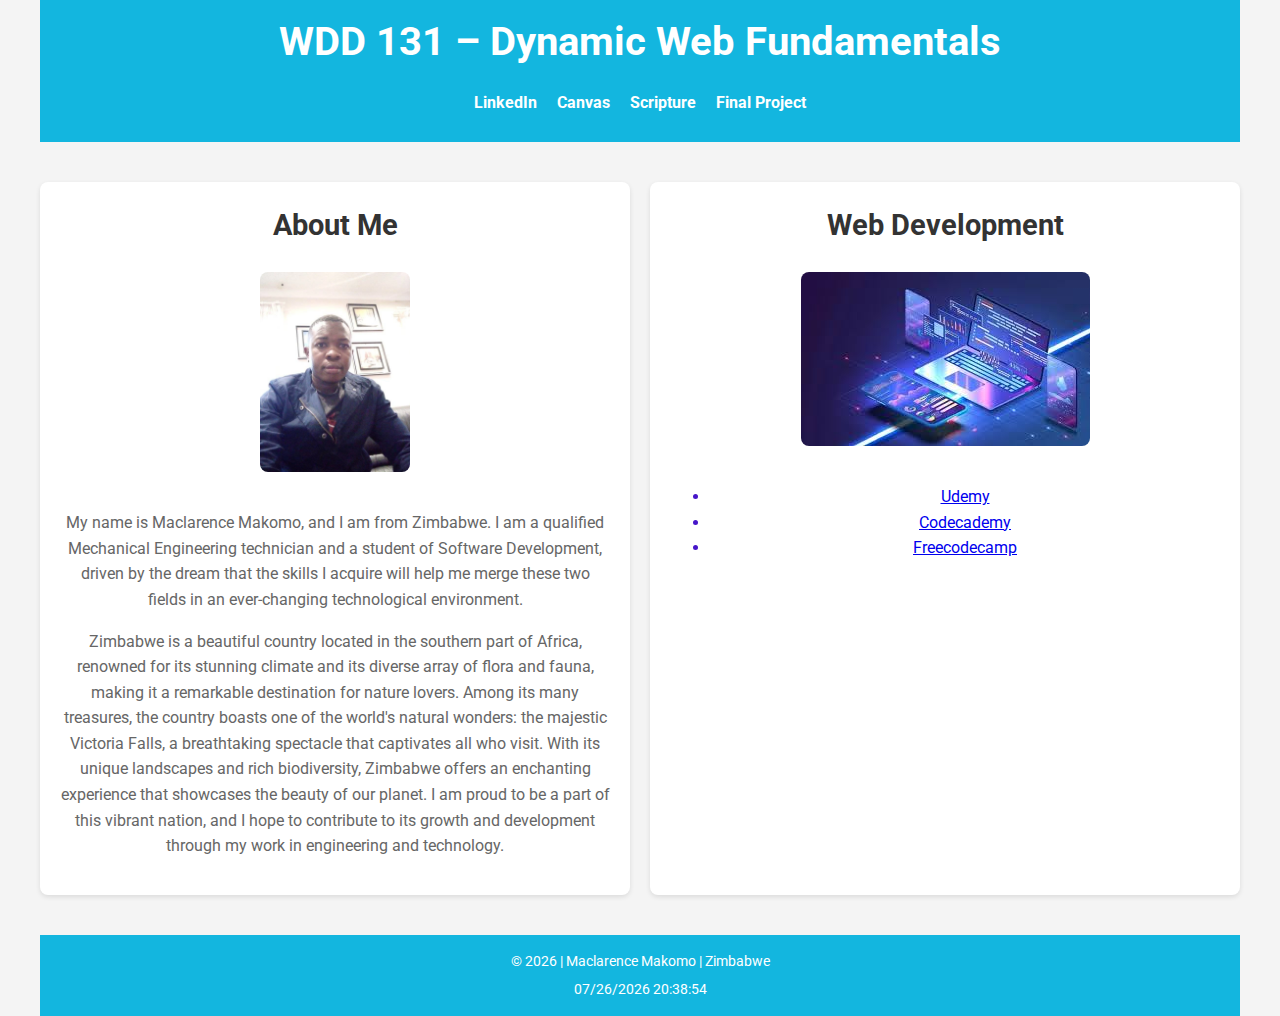
<file: index.html>
<!DOCTYPE html>
<html lang="en">
<head>
    <meta charset="UTF-8">
    <meta name="viewport" content="width=device-width, initial-scale=1.0">
    <meta name="description" content="WDD 131 – Dynamic Web Fundamentals - Maclarence Makomo. A course landing page showcasing HTML, CSS, and JavaScript skills.">
    <meta name="author" content="Maclarence Makomo">
    <title>WDD 131 – Dynamic Web Fundamentals - Maclarence Makomo</title>

    <!-- Preconnect to Google Fonts -->
    <link rel="preconnect" href="https://fonts.googleapis.com">
    <link rel="preconnect" href="https://fonts.gstatic.com" crossorigin>

    <!-- Link to Google Font -->
    <link href="https://fonts.googleapis.com/css2?family=Roboto:wght@400;500;700&display=swap" rel="stylesheet">

    <link rel="stylesheet" href="styles/base.css">
    <script src="scripts/getdates.js" defer></script>
</head>
<body>
    <header>
        <h1>WDD 131 – Dynamic Web Fundamentals</h1>
        <nav>
            <ul>
                <li><a href="https://www.linkedin.com/in/maclarence-makomo-2461331a0/">LinkedIn</a></li>
                <li><a href="https://byupw.instructure.com/">Canvas</a></li>
                <li><a href="https://www.churchofjesuschrist.org/study/scriptures/bofm/1-ne/3?lang=eng&id=p7#p7">Scripture</a></li>
                <li><a href="#">Final Project</a></li>
            </ul>
        </nav>
    </header>
    <main>
        <section class="card">
            <h2>About Me</h2>
            <img src="images/profile.webp" alt="Profile Image" class="profile-image">
            <p>My name is Maclarence Makomo, and I am from Zimbabwe. I am a qualified Mechanical Engineering technician and a student of Software Development, driven by the dream that the skills I acquire will help me merge these two fields in an ever-changing technological environment.</p>
            <p>Zimbabwe is a beautiful country located in the southern part of Africa, renowned for its stunning climate and its diverse array of flora and fauna, making it a remarkable destination for nature lovers. Among its many treasures, the country boasts one of the world's natural wonders: the majestic Victoria Falls, a breathtaking spectacle that captivates all who visit. With its unique landscapes and rich biodiversity, Zimbabwe offers an enchanting experience that showcases the beauty of our planet. I am proud to be a part of this vibrant nation, and I hope to contribute to its growth and development through my work in engineering and technology.</p>
        </section>
        <section class="card">
            <h2>Web Development</h2>
            <img src="images/web.jpg" alt="Web Development">
            <ul>
                <li><a href="https://www.udemy.com/">Udemy</a></li>
                <li><a href="https://www.codecademy.com/">Codecademy</a></li>
                <li><a href="https://www.freecodecamp.com">Freecodecamp</a></li>
            </ul>
        </section>
    </main>
    <footer>
        <p>© <span id="currentyear"></span> | Maclarence Makomo | Zimbabwe</p>
        <p id="lastModified"></p>
    </footer>
</body>
</html>
</file>
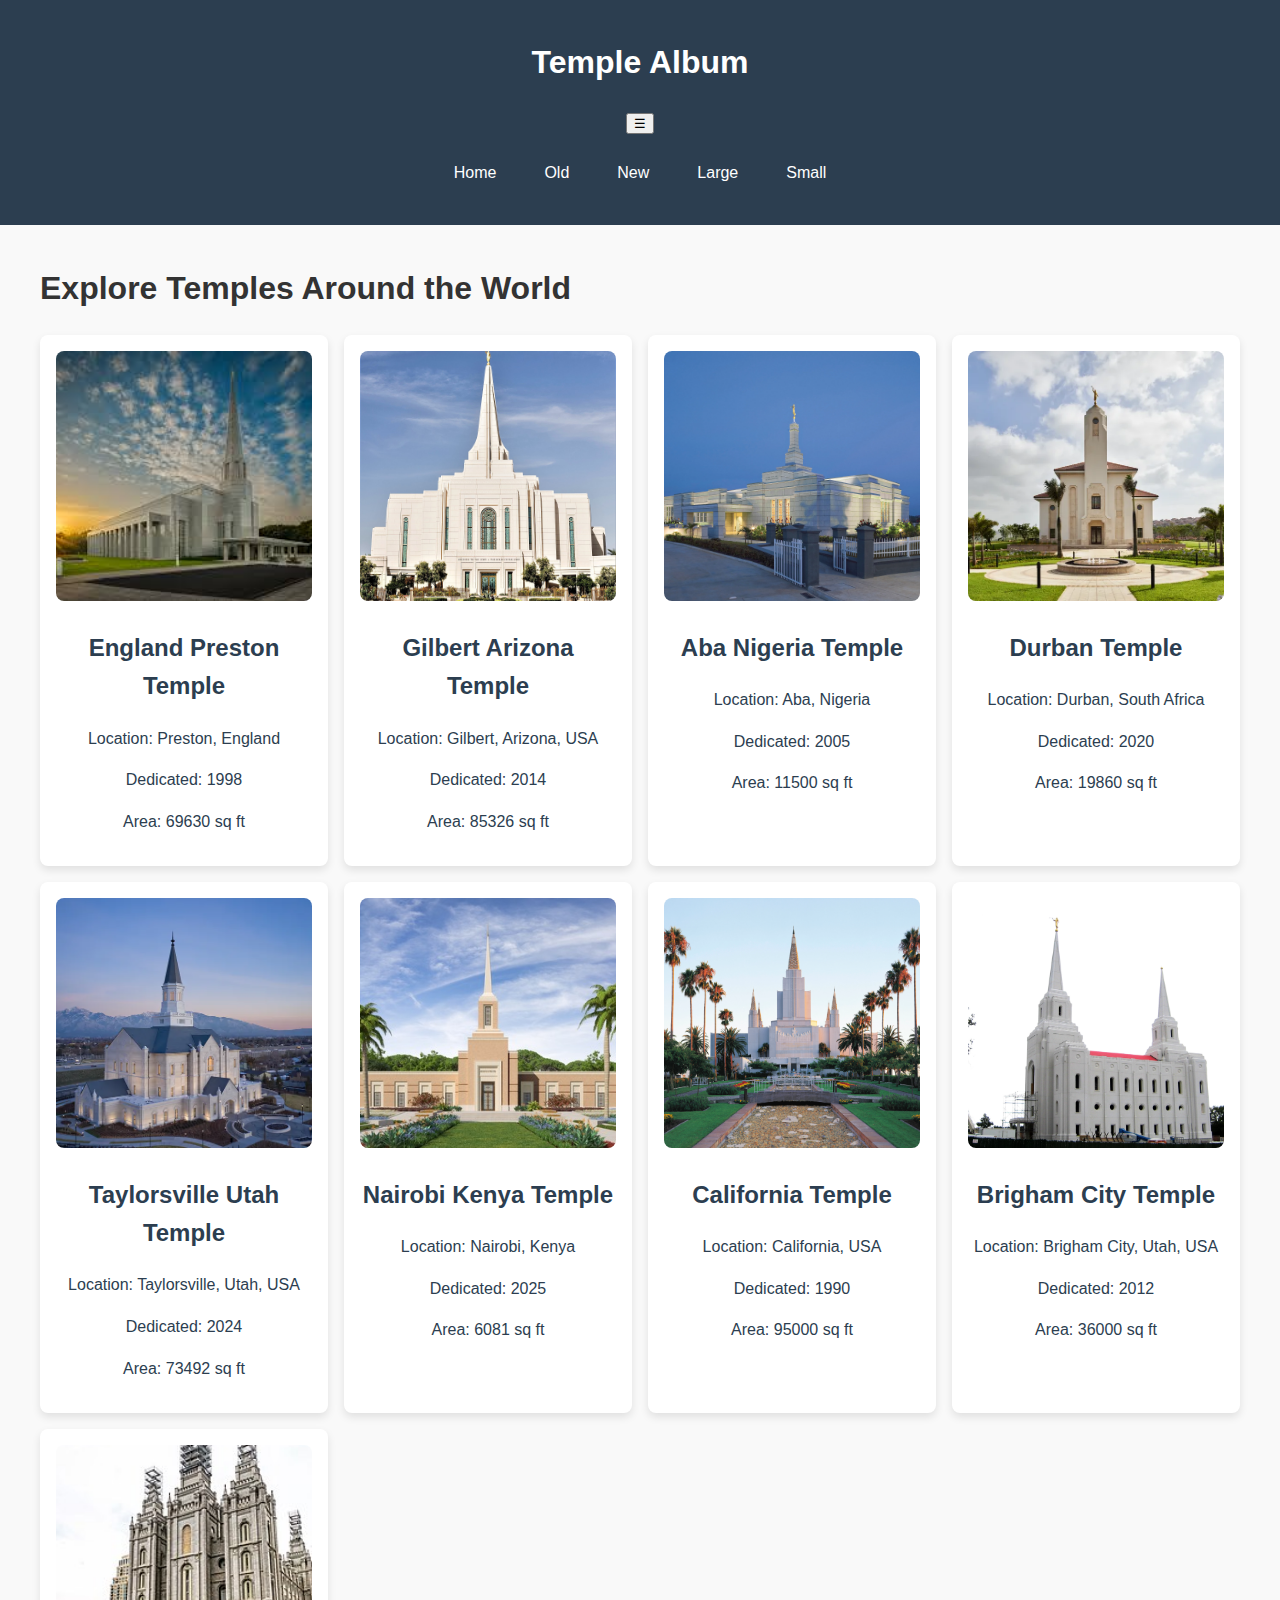
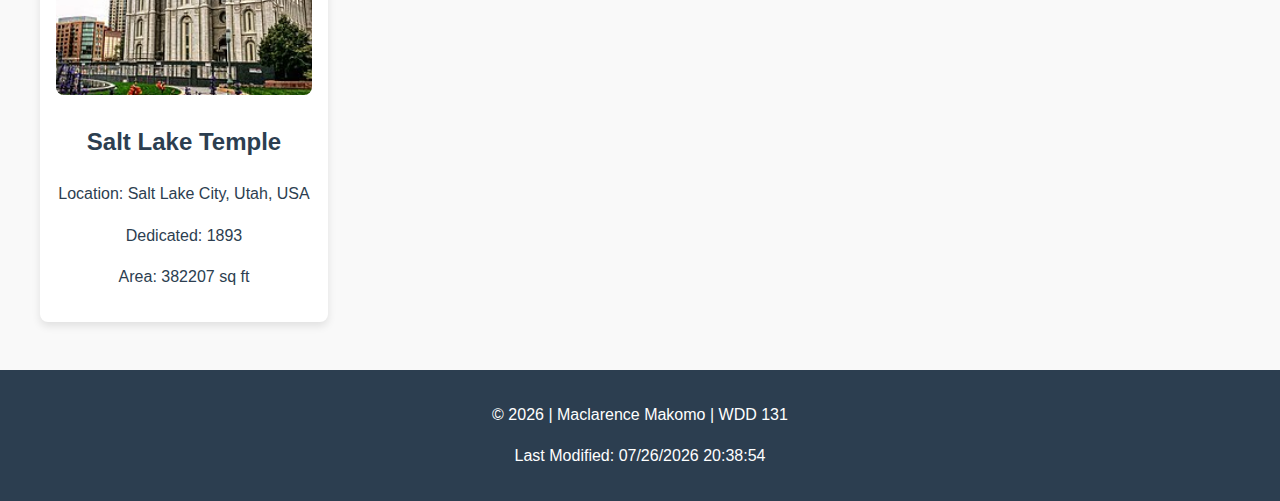
<file: filtered-temples.html>
<!DOCTYPE html>
<html lang="en">
<head>
    <meta charset="UTF-8">
    <meta name="viewport" content="width=device-width, initial-scale=1.0">
    <meta name="description" content="Explore a collection of stunning temples from around the world in this Temple Album. Discover their beauty and significance.">
    <meta name="author" content="Maclarence Makomo">
    <title>Temple Album | Temples Around the World</title>
    <link rel="stylesheet" href="styles/temples.css">
    <link rel="stylesheet" href="styles/temples-large.css">
    <script src="scripts/filtered-temples.js" defer></script>
</head>
<body>
    <header>
        <h1>Temple Album</h1>
        <nav>
            <button id="hamburger">☰</button>
            <ul>
                <li><a href="#" data-filter="all">Home</a></li>
                <li><a href="#" data-filter="old">Old</a></li>
                <li><a href="#" data-filter="new">New</a></li>
                <li><a href="#" data-filter="large">Large</a></li>
                <li><a href="#" data-filter="small">Small</a></li>
            </ul>
        </nav>
    </header>
    <main>
        <h1>Explore Temples Around the World</h1>
        <div class="temple-grid"></div>
    </main>
    <footer>
        <p>&copy; <span id="currentYear"></span> | Maclarence Makomo | WDD 131</p>
        <p>Last Modified: <span id="lastModified"></span></p>
    </footer>
</body>
</html>
</file>
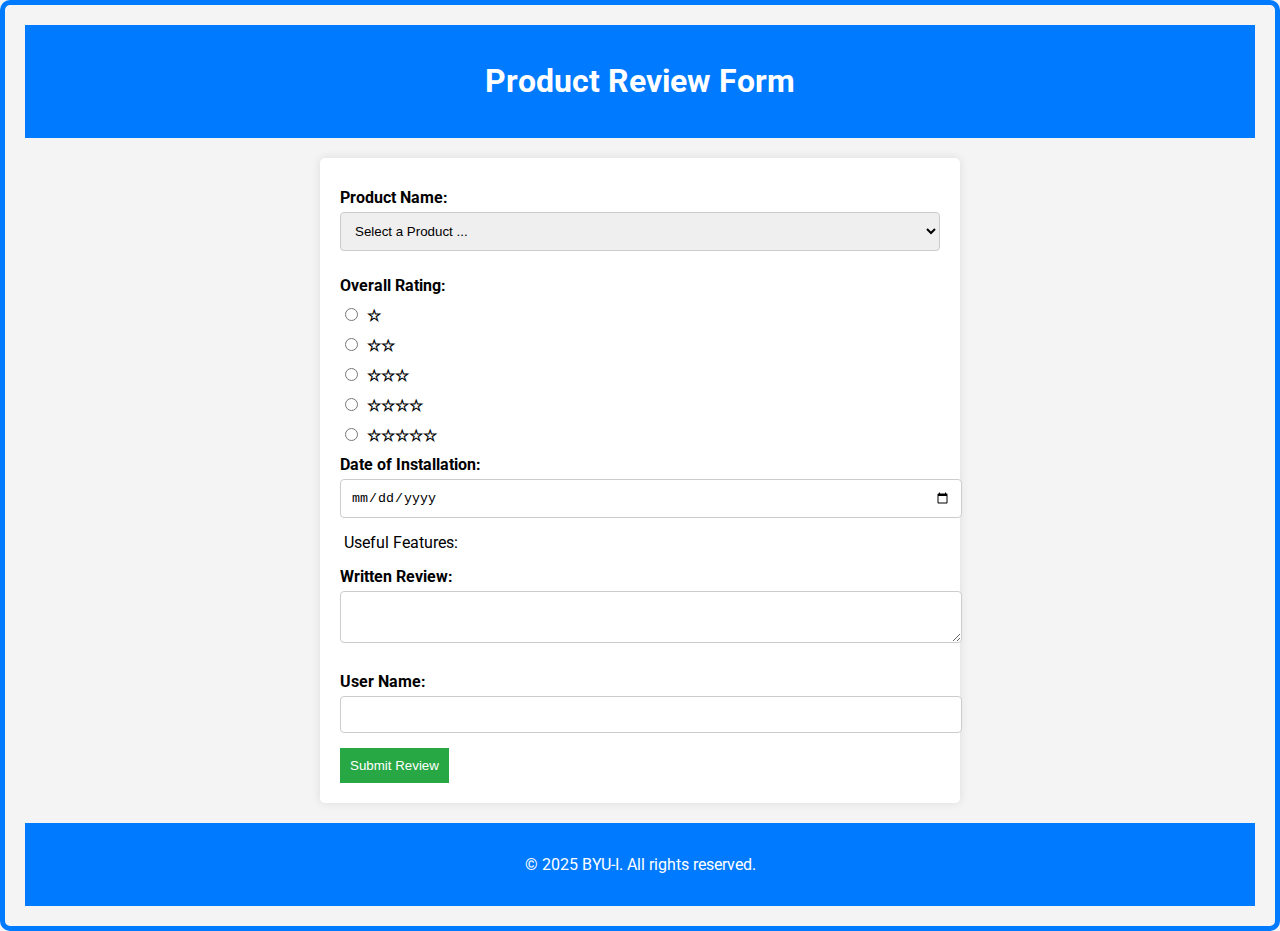
<file: form.html>
<!DOCTYPE html>
<html lang="en">
<head>
    <meta charset="UTF-8">
    <meta name="viewport" content="width=device-width, initial-scale=1.0">
    <meta name="description" content="Submit your product reviews and feedback.">
    <meta name="author" content="Maclarence Makomo">
    <title>Product Review Form</title>
    <link rel="stylesheet" href="styles/form-styles.css">
</head>
<body>
    <header>
        <h1>Product Review Form</h1>
    </header>

    <main>
        <form id="reviewForm" method="get" action="review.html">
            <!-- Product Name -->
            <div class="form-group">
                <label for="productName">Product Name:</label>
                <select id="productName" name="productName" required>
                    <option value="" disabled selected>Select a Product ...</option>
                    <option value="Tyres" data-features="Durability,Tread Life,Wet Grip,Noise Reduction">Tyres</option>
                    <option value="Engine Cleaner" data-features="Grease Removal,Engine Protection,Corrosion Prevention,Easy Application">Engine Cleaner</option>
                    <option value="Engine Oil" data-features="Viscosity,Engine Protection,Heat Resistance,Fuel Efficiency">Engine Oil</option>
                </select>
            </div>

            <!-- Overall Rating -->
            <div class="form-group">
                <label>Overall Rating:</label>
                <div id="rating" class="rating-group">
                    <label><input type="radio" name="rating" value="1" required> ☆</label>
                    <label><input type="radio" name="rating" value="2" required> ☆☆</label>
                    <label><input type="radio" name="rating" value="3" required> ☆☆☆</label>
                    <label><input type="radio" name="rating" value="4" required> ☆☆☆☆</label>
                    <label><input type="radio" name="rating" value="5" required> ☆☆☆☆☆</label>
                </div>
            </div>

            <!-- Date of Installation -->
            <div class="form-group">
                <label for="installationDate">Date of Installation:</label>
                <input type="date" id="installationDate" name="installationDate" required>
            </div>

            <!-- Useful Features -->
            <fieldset class="form-group">
                <legend>Useful Features:</legend>
                <div id="featuresContainer">
                    <!-- Features will be dynamically populated here -->
                </div>
            </fieldset>

            <!-- Written Review -->
            <div class="form-group">
                <label for="writtenReview">Written Review:</label>
                <textarea id="writtenReview" name="writtenReview" required></textarea>
            </div>

            <!-- User Name -->
            <div class="form-group">
                <label for="userName">User Name:</label>
                <input type="text" id="userName" name="userName" required>
            </div>

            <!-- Submit Button -->
            <div class="form-group">
                <input type="submit" value="Submit Review">
            </div>
        </form>
    </main>

    <footer>
        <p>&copy; 2025 BYU-I. All rights reserved.</p>
    </footer>

    <script src="scripts/form-script.js"></script>
</body>
</html>
</file>
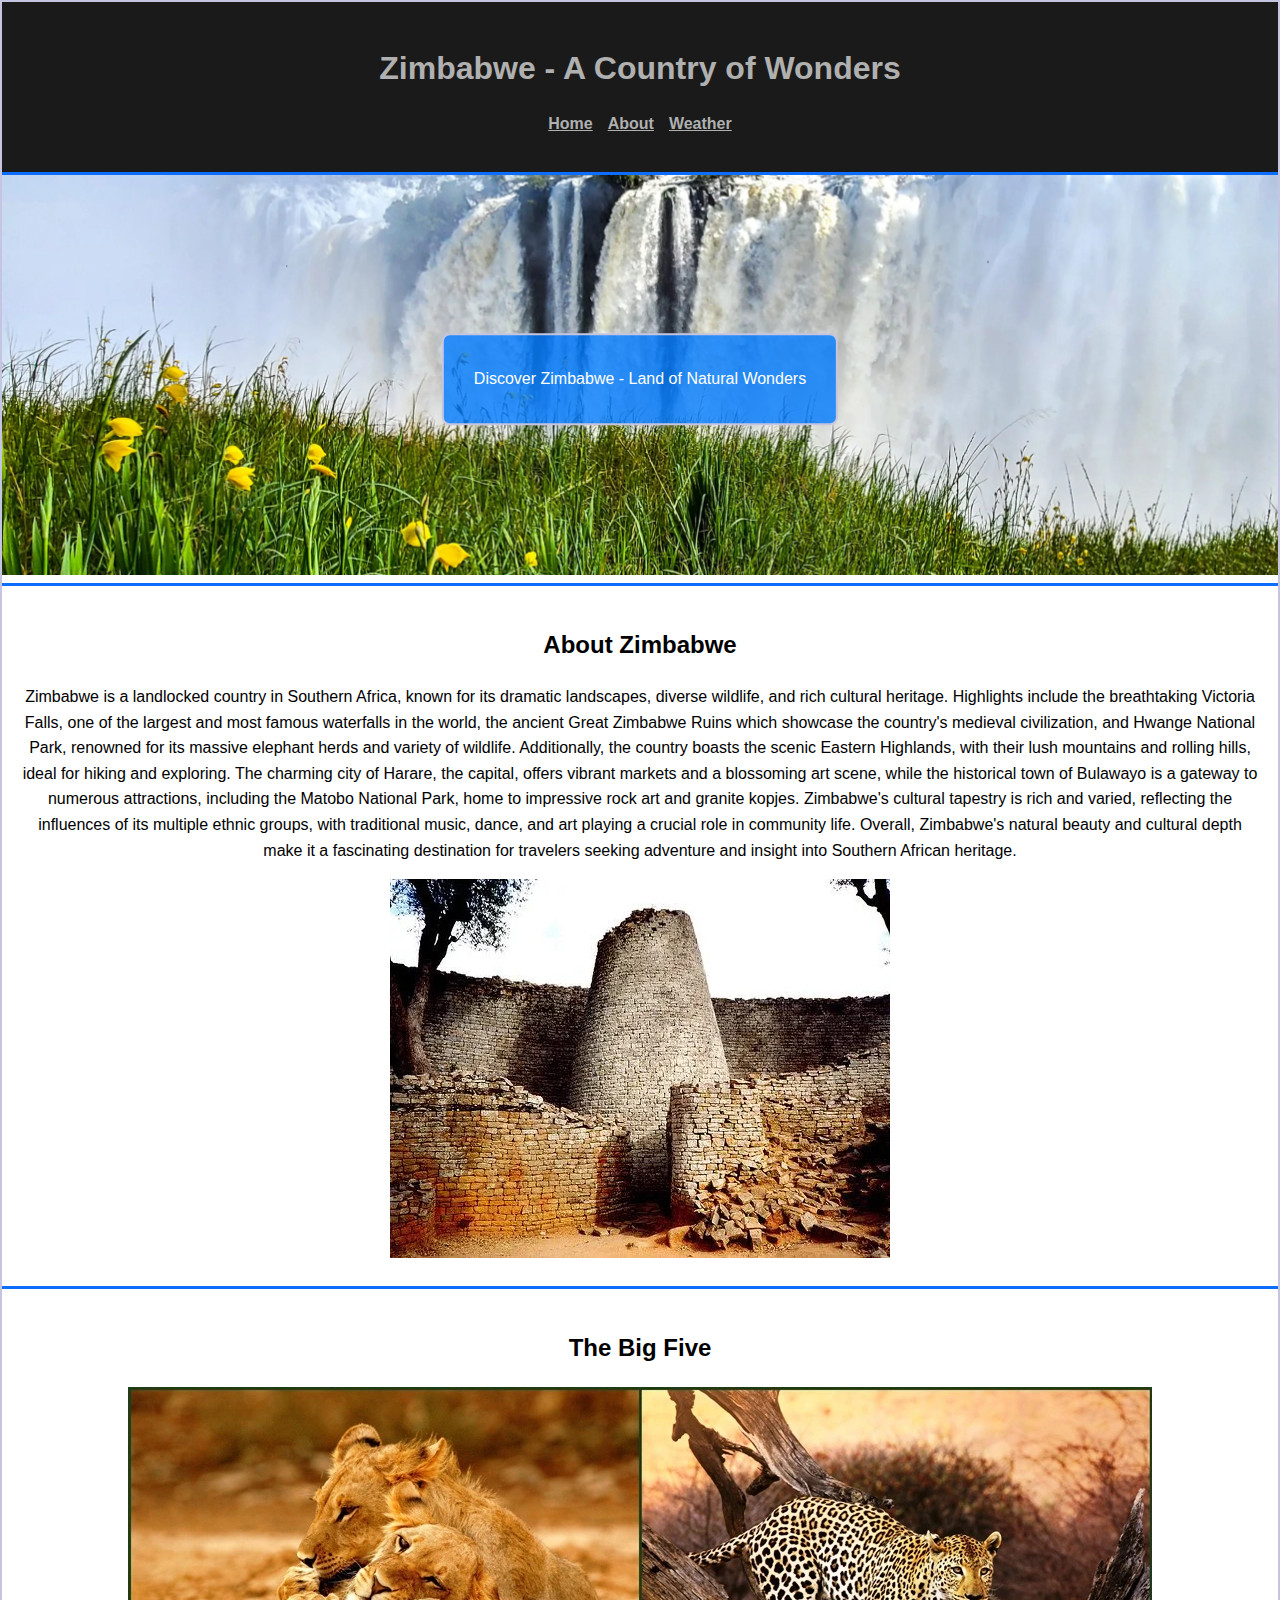
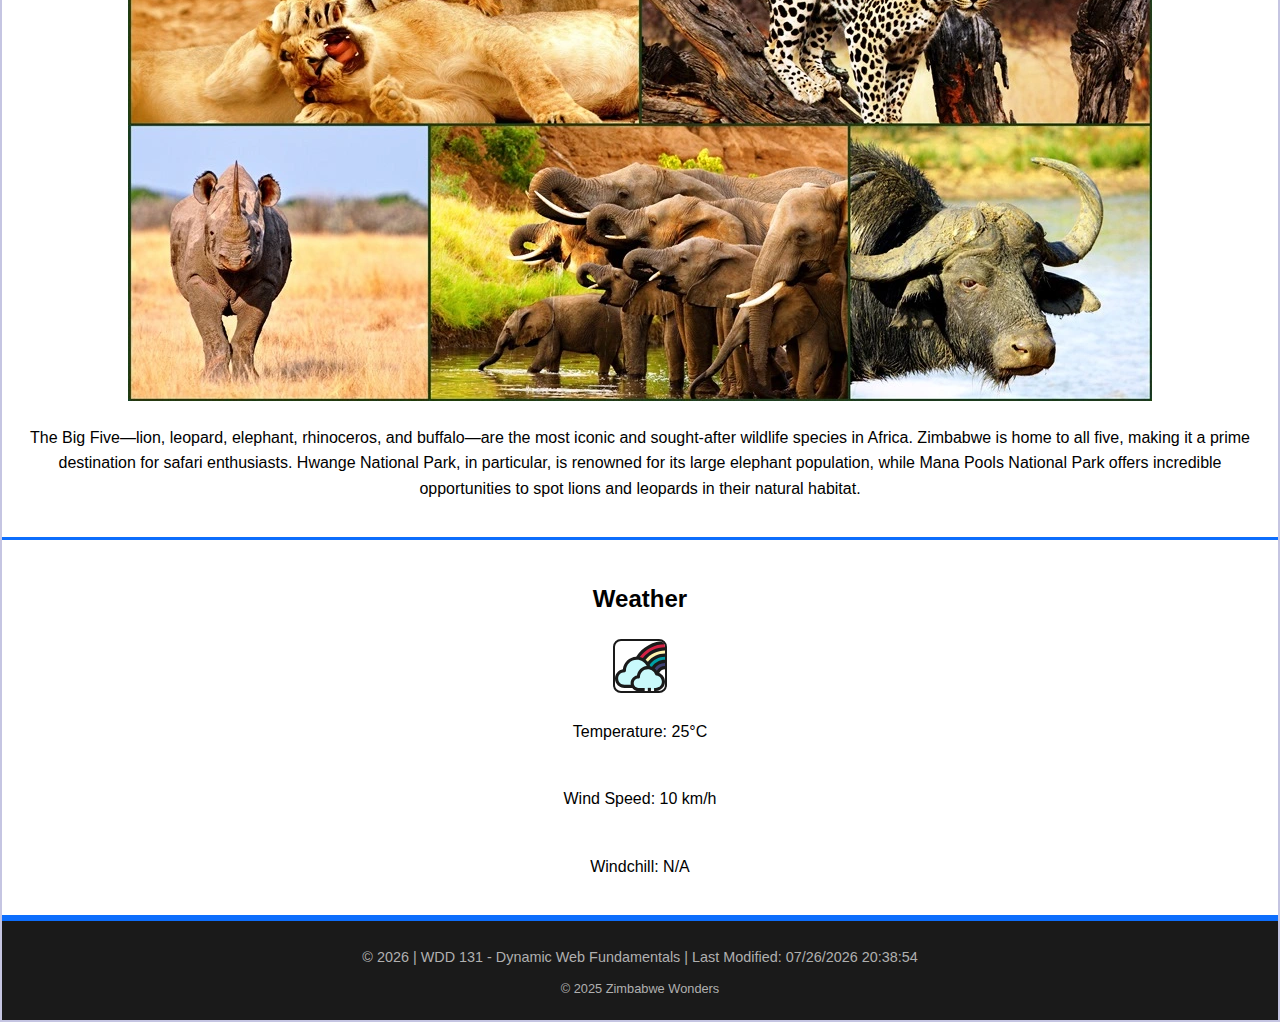
<file: place.html>
<!DOCTYPE html>
<html lang="en">
<head>
  <meta charset="UTF-8">
  <meta name="viewport" content="width=device-width, initial-scale=1.0">
  <title>Zimbabwe - A Country of Wonders</title>
  <link rel="stylesheet" href="styles/styles.css">
  <script src="scripts/script.js" defer></script>
</head>
<body>
  <header>
    <h1>Zimbabwe - A Country of Wonders</h1>
    <nav>
      <ul>
        <li><a href="#">Home</a></li>
        <li><a href="#">About</a></li>
        <li><a href="#">Weather</a></li>
      </ul>
    </nav>
  </header>

  <main>
    <!-- Hero Section -->
    <section id="hero">
      <picture>
        <source srcset="images/victoria-falls-small.webp" media="(max-width: 600px)">
        <source srcset="images/victoria-falls-medium.webp" media="(max-width: 1024px)">
        <img src="images/victoria-falls-large.webp" alt="Victoria Falls">
      </picture>
      <div class="cta">
        <p>Discover Zimbabwe - Land of Natural Wonders</p>
      </div>
    </section>

    <!-- About Section -->
    <section id="about">
      <h2>About Zimbabwe</h2>
      <p>Zimbabwe is a landlocked country in Southern Africa, known for its dramatic landscapes, diverse wildlife, and rich cultural heritage. Highlights include the breathtaking Victoria Falls, one of the largest and most famous waterfalls in the world, the ancient Great Zimbabwe Ruins which showcase the country's medieval civilization, and Hwange National Park, renowned for its massive elephant herds and variety of wildlife. Additionally, the country boasts the scenic Eastern Highlands, with their lush mountains and rolling hills, ideal for hiking and exploring. The charming city of Harare, the capital, offers vibrant markets and a blossoming art scene, while the historical town of Bulawayo is a gateway to numerous attractions, including the Matobo National Park, home to impressive rock art and granite kopjes. Zimbabwe's cultural tapestry is rich and varied, reflecting the influences of its multiple ethnic groups, with traditional music, dance, and art playing a crucial role in community life. Overall, Zimbabwe's natural beauty and cultural depth make it a fascinating destination for travelers seeking adventure and insight into Southern African heritage.</p>
      <img src="images/great-zimbabwe.webp" alt="Great Zimbabwe Ruins" class="about-image">
    </section>

    <!-- Big Five Section -->
    <section id="big-five">
      <h2>The Big Five</h2>
      <img src="images/big-five.webp" alt="The Big Five" class="big-five-image">
      <p>The Big Five—lion, leopard, elephant, rhinoceros, and buffalo—are the most iconic and sought-after wildlife species in Africa. Zimbabwe is home to all five, making it a prime destination for safari enthusiasts. Hwange National Park, in particular, is renowned for its large elephant population, while Mana Pools National Park offers incredible opportunities to spot lions and leopards in their natural habitat.</p>
    </section>

    <!-- Weather Section -->
    <section id="weather">
      <h2>Weather</h2>
      <div class="weather-info">
        <img src="images/weather-icon.svg" alt="Weather Icon" class="weather-icon">
        <p>Temperature: <span id="temperature">25</span>°C</p>
        <p>Wind Speed: <span id="wind-speed">10</span> km/h</p>
        <p>Windchill: <span id="windchill">N/A</span></p>
      </div>
    </section>
  </main>

  <footer>
    <p>© <span id="current-year">2025</span> | WDD 131 - Dynamic Web Fundamentals | Last Modified: <span id="last-modified">2025-03-21</span></p>
  </footer>
</body>
</html>
</file>
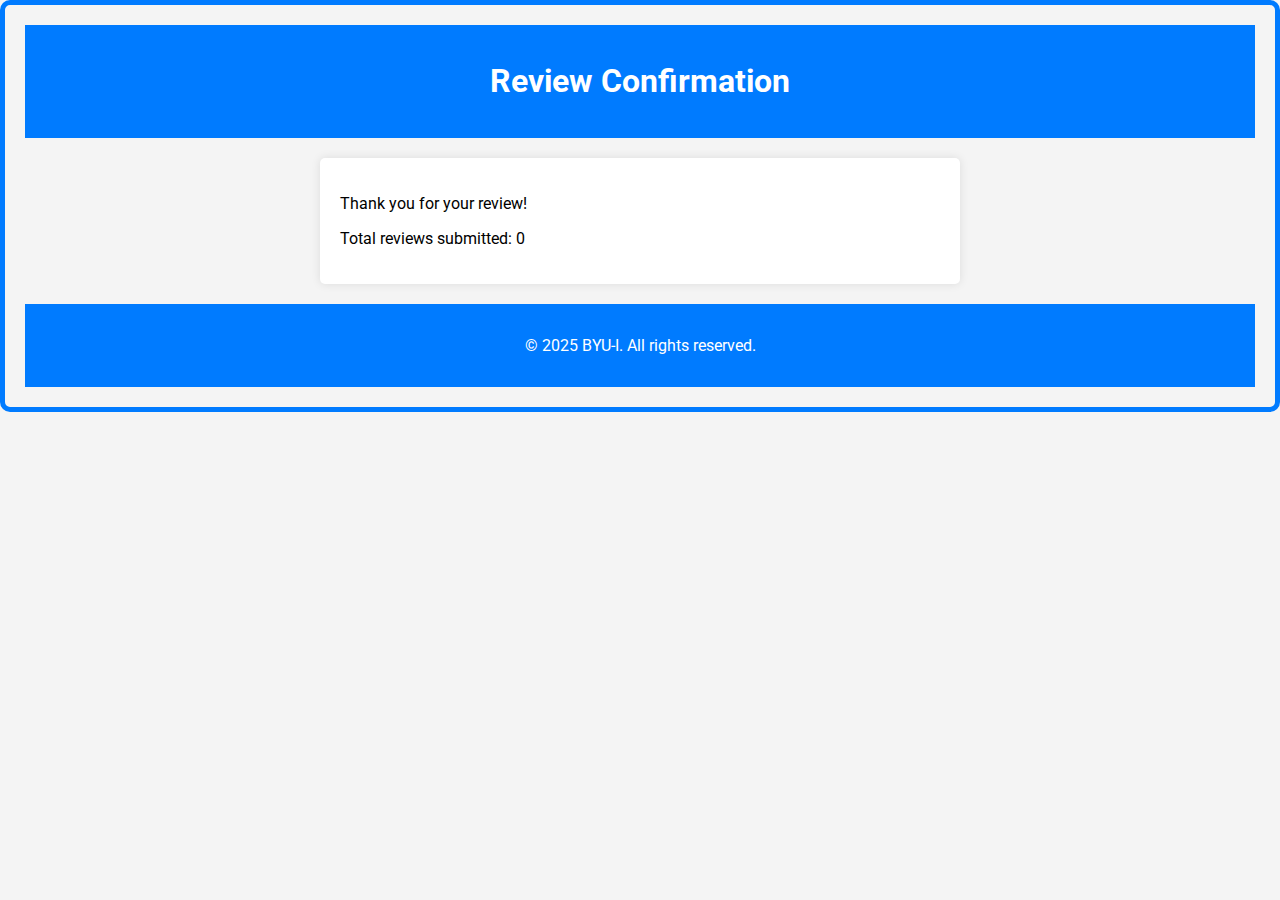
<file: review.html>
<!DOCTYPE html>
<html lang="en">
<head>
    <meta charset="UTF-8">
    <meta name="viewport" content="width=device-width, initial-scale=1.0">
    <title>Review Confirmation</title>
    <link rel="stylesheet" href="styles/form-styles.css">
</head>
<body>
    <header>
        <h1>Review Confirmation</h1>
    </header>

    <main>
        <p>Thank you for your review!</p>
        <p>Total reviews submitted: <span id="reviewCount"></span></p>
    </main>

    <footer>
        <p>&copy; 2025 BYU-I. All rights reserved.</p>
    </footer>

    <script>
        // Display the review count
        window.onload = function() {
            const reviewCount = localStorage.getItem('reviewCount') || 0;
            document.getElementById('reviewCount').textContent = reviewCount;
        };
    </script>
</body>
</html>
</file>
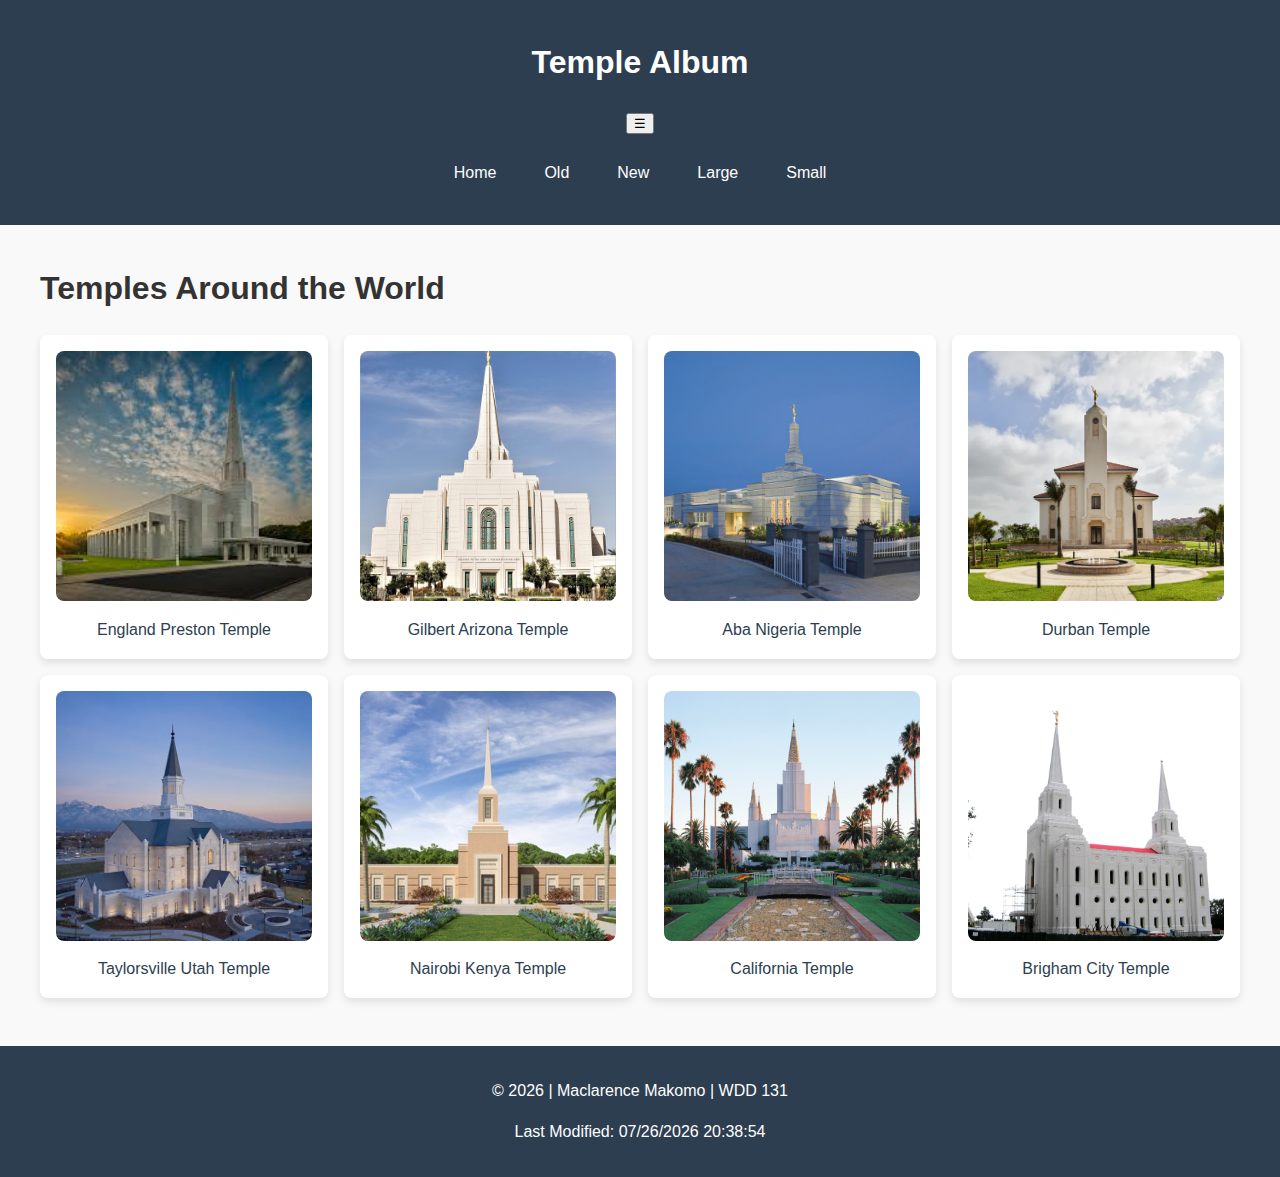
<file: temple.html>
<!DOCTYPE html>
<html lang="en">
<head>
    <meta charset="UTF-8">
    <meta name="viewport" content="width=device-width, initial-scale=1.0">
    <title>Temple Album</title>
    <link rel="stylesheet" href="styles/temples.css">
    <link rel="stylesheet" href="styles/temples-large.css">
    <script src="scripts/temples.js" defer></script>
</head>
<body>
    <header>
        <h1>Temple Album</h1>
        <nav>
            <button id="hamburger">☰</button>
            <ul>
                <li><a href="#">Home</a></li>
                <li><a href="#">Old</a></li>
                <li><a href="#">New</a></li>
                <li><a href="#">Large</a></li>
                <li><a href="#">Small</a></li>
            </ul>
        </nav>
    </header>
    <main>
        <h1>Temples Around the World</h1>
        <div class="temple-grid">
            <!-- Temple 1 -->
            <figure>
                <img src="images/prestontemple.jpg" alt="England Preston Temple">
                <figcaption>England Preston Temple</figcaption>
            </figure>
            <!-- Temple 2 -->
            <figure>
                <img src="images/gilbertarizonatemple.jpg" alt="Gilbert Arizona Temple">
                <figcaption>Gilbert Arizona Temple</figcaption>
            </figure>
            <!-- Temple 3 -->
            <figure>
                <img src="images/abanigeriatemple.webp" alt="Aba Nigeria Temple">
                <figcaption>Aba Nigeria Temple</figcaption>
            </figure>
            <!-- Temple 4 -->
            <figure>
                <img src="images/durbantemple.webp" alt="Durban Temple">
                <figcaption>Durban Temple</figcaption>
            </figure>
            <!-- Temple 5 -->
            <figure>
                <img src="images/taylorsvilleutahtemple.webp" alt="Taylorsville Utah Temple">
                <figcaption>Taylorsville Utah Temple</figcaption>
            </figure>
            <!-- Temple 6 -->
            <figure>
                <img src="images/nairobikenyatemple.jpg" alt="Nairobi Kenya Temple">
                <figcaption>Nairobi Kenya Temple</figcaption>
            </figure>
            <!-- Temple 7 -->
            <figure>
                <img src="images/californiatemple.jpg" alt="California Temple">
                <figcaption>California Temple</figcaption>
            </figure>
            <!-- Temple 8 -->
            <figure>
                <img src="images/BrighamCityTemple.jpg" alt="Brigham City Temple">
                <figcaption>Brigham City Temple</figcaption>
            </figure>
        </div>
    </main>
    <footer>
        <p>&copy; <span id="currentYear"></span> | Maclarence Makomo | WDD 131</p>
        <p>Last Modified: <span id="lastModified"></span></p>
    </footer>
</body>
</html>
</file>
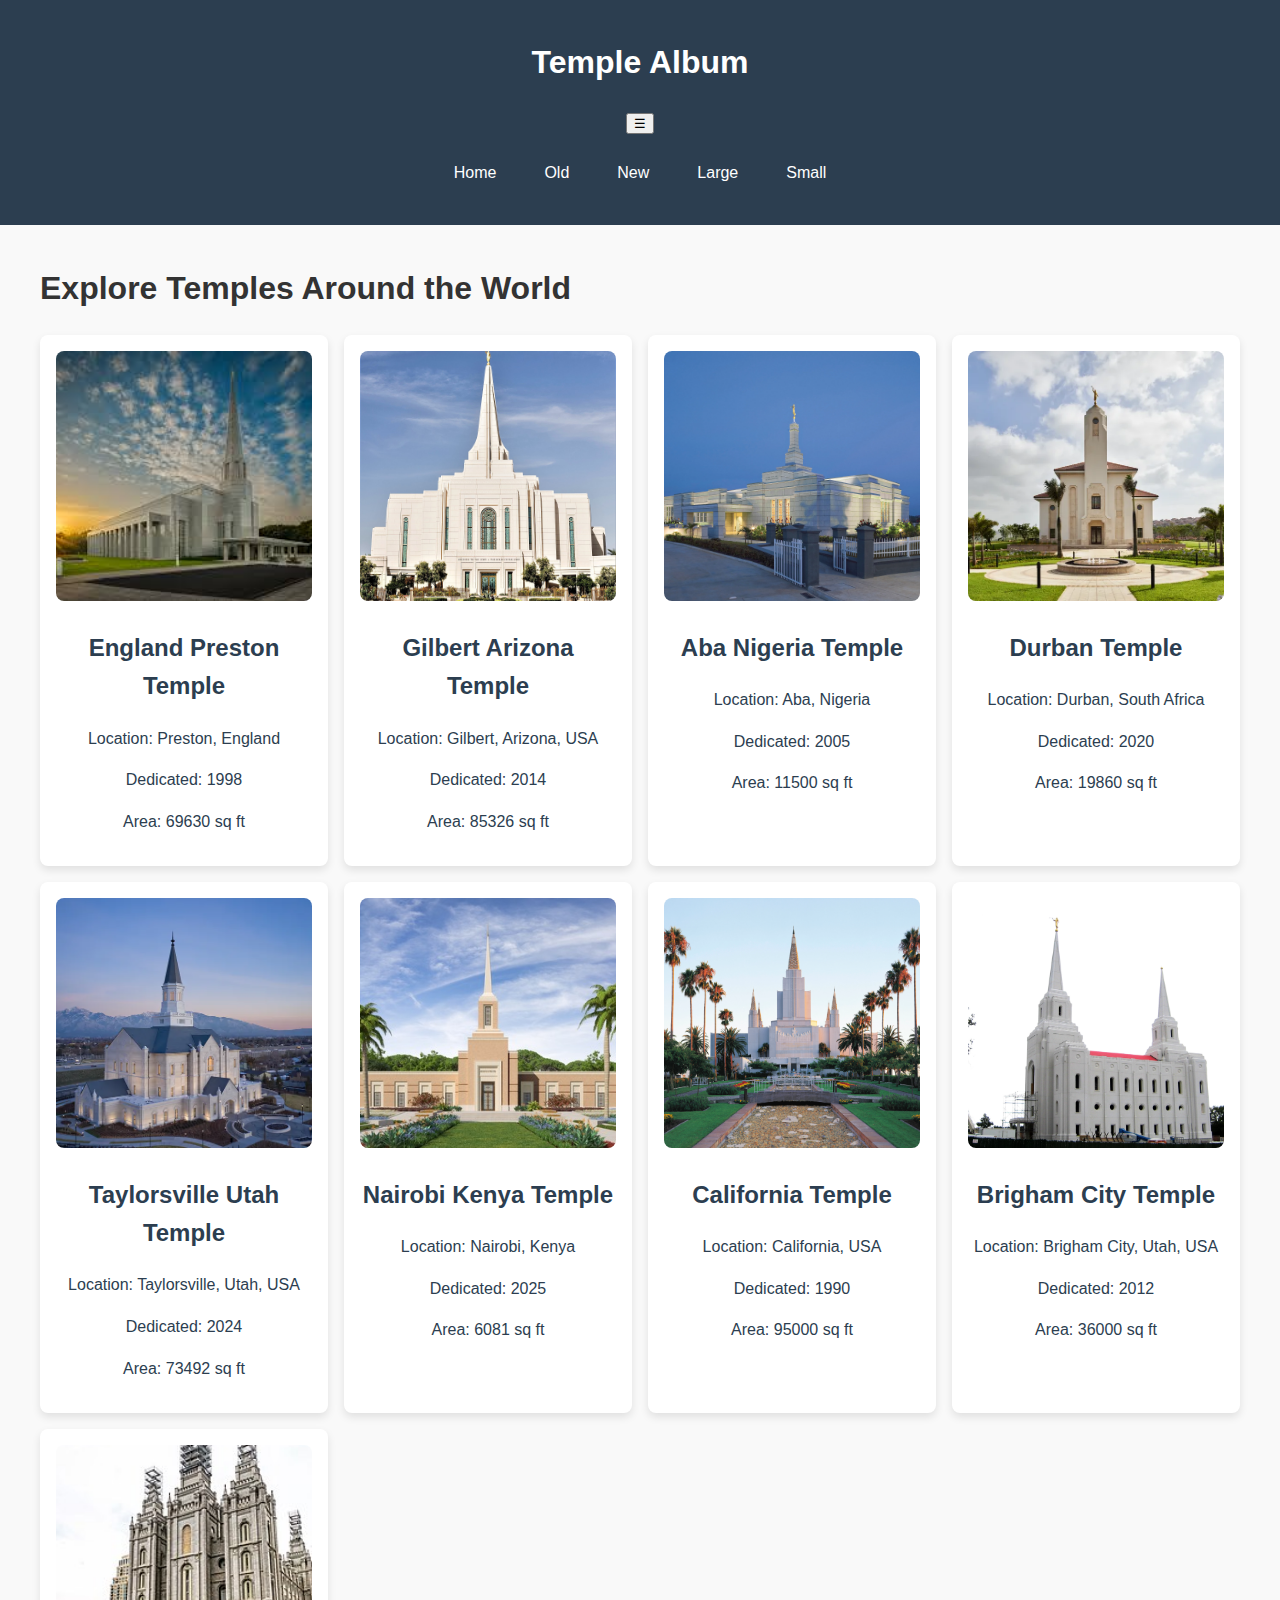
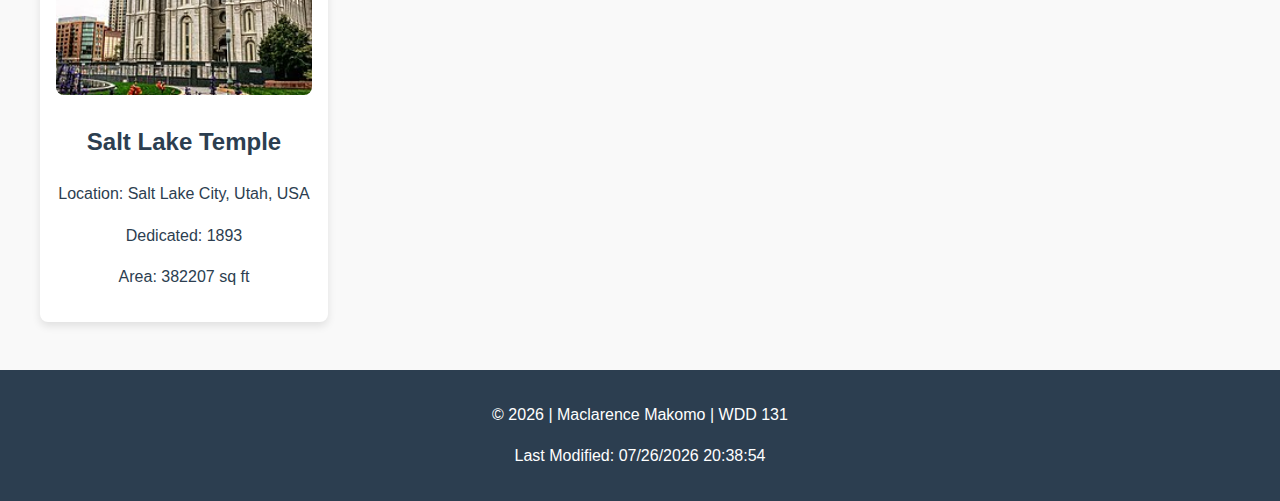
<file: temples.html>
<!DOCTYPE html>
<html lang="en">
<head>
    <meta charset="UTF-8">
    <meta name="viewport" content="width=device-width, initial-scale=1.0">
    <meta name="description" content="Explore a collection of stunning temples from around the world in this Temple Album. Discover their beauty and significance.">
    <meta name="author" content="Maclarence Makomo">
    <title>Temple Album | Temples Around the World</title>
    <link rel="stylesheet" href="styles/temples.css">
    <link rel="stylesheet" href="styles/temples-large.css">
    <script src="scripts/temples.js" defer></script>
    <script src="scripts/filtered-temples.js" defer></script>
</head>
<body>
    <header>
        <h1>Temple Album</h1>
        <nav>
            <button id="hamburger">☰</button>
            <ul>
                <li><a href="#">Home</a></li>
                <li><a href="#">Old</a></li>
                <li><a href="#">New</a></li>
                <li><a href="#">Large</a></li>
                <li><a href="#">Small</a></li>
            </ul>
        </nav>
    </header>
    <main>
        <h1>Explore Temples Around the World</h1> <!-- Adjusted to explicitly include "Temple" -->
        <div class="temple-grid">
            <!-- Temple 1 -->
            <figure>
                <img src="images/prestontemple.jpg" alt="England Preston Temple" loading="lazy">
                <figcaption>England Preston Temple</figcaption>
            </figure>
            <!-- Temple 2 -->
            <figure>
                <img src="images/gilbertarizonatemple.jpg" alt="Gilbert Arizona Temple" loading="lazy">
                <figcaption>Gilbert Arizona Temple</figcaption>
            </figure>
            <!-- Temple 3 -->
            <figure>
                <img src="images/abanigeriatemple.webp" alt="Aba Nigeria Temple" loading="lazy">
                <figcaption>Aba Nigeria Temple</figcaption>
            </figure>
            <!-- Temple 4 -->
            <figure>
                <img src="images/durbantemple.webp" alt="Durban Temple" loading="lazy">
                <figcaption>Durban Temple</figcaption>
            </figure>
            <!-- Temple 5 -->
            <figure>
                <img src="images/taylorsvilleutahtemple.webp" alt="Taylorsville Utah Temple" loading="lazy">
                <figcaption>Taylorsville Utah Temple</figcaption>
            </figure>
            <!-- Temple 6 -->
            <figure>
                <img src="images/nairobikenyatemple.jpg" alt="Nairobi Kenya Temple" loading="lazy">
                <figcaption>Nairobi Kenya Temple</figcaption>
            </figure>
            <!-- Temple 7 -->
            <figure>
                <img src="images/californiatemple.jpg" alt="California Temple" loading="lazy">
                <figcaption>California Temple</figcaption>
            </figure>
            <!-- Temple 8 -->
            <figure>
                <img src="images/BrighamCityTemple.jpg" alt="Brigham City Temple" loading="lazy">
                <figcaption>Brigham City Temple</figcaption>
            </figure>
            <!-- Temple 9 -->
            <figure>
                <img src="images/saltlakecitytemple.jpg" alt="Salt Lake Temple" loading="lazy">
                <figcaption>Salt Lake Temple</figcaption>
            </figure>
        </div>
    </main>
    <footer>
        <p>&copy; <span id="currentYear"></span> | Maclarence Makomo | WDD 131</p>
        <p>Last Modified: <span id="lastModified"></span></p>
    </footer>
</body>
</html>
</file>
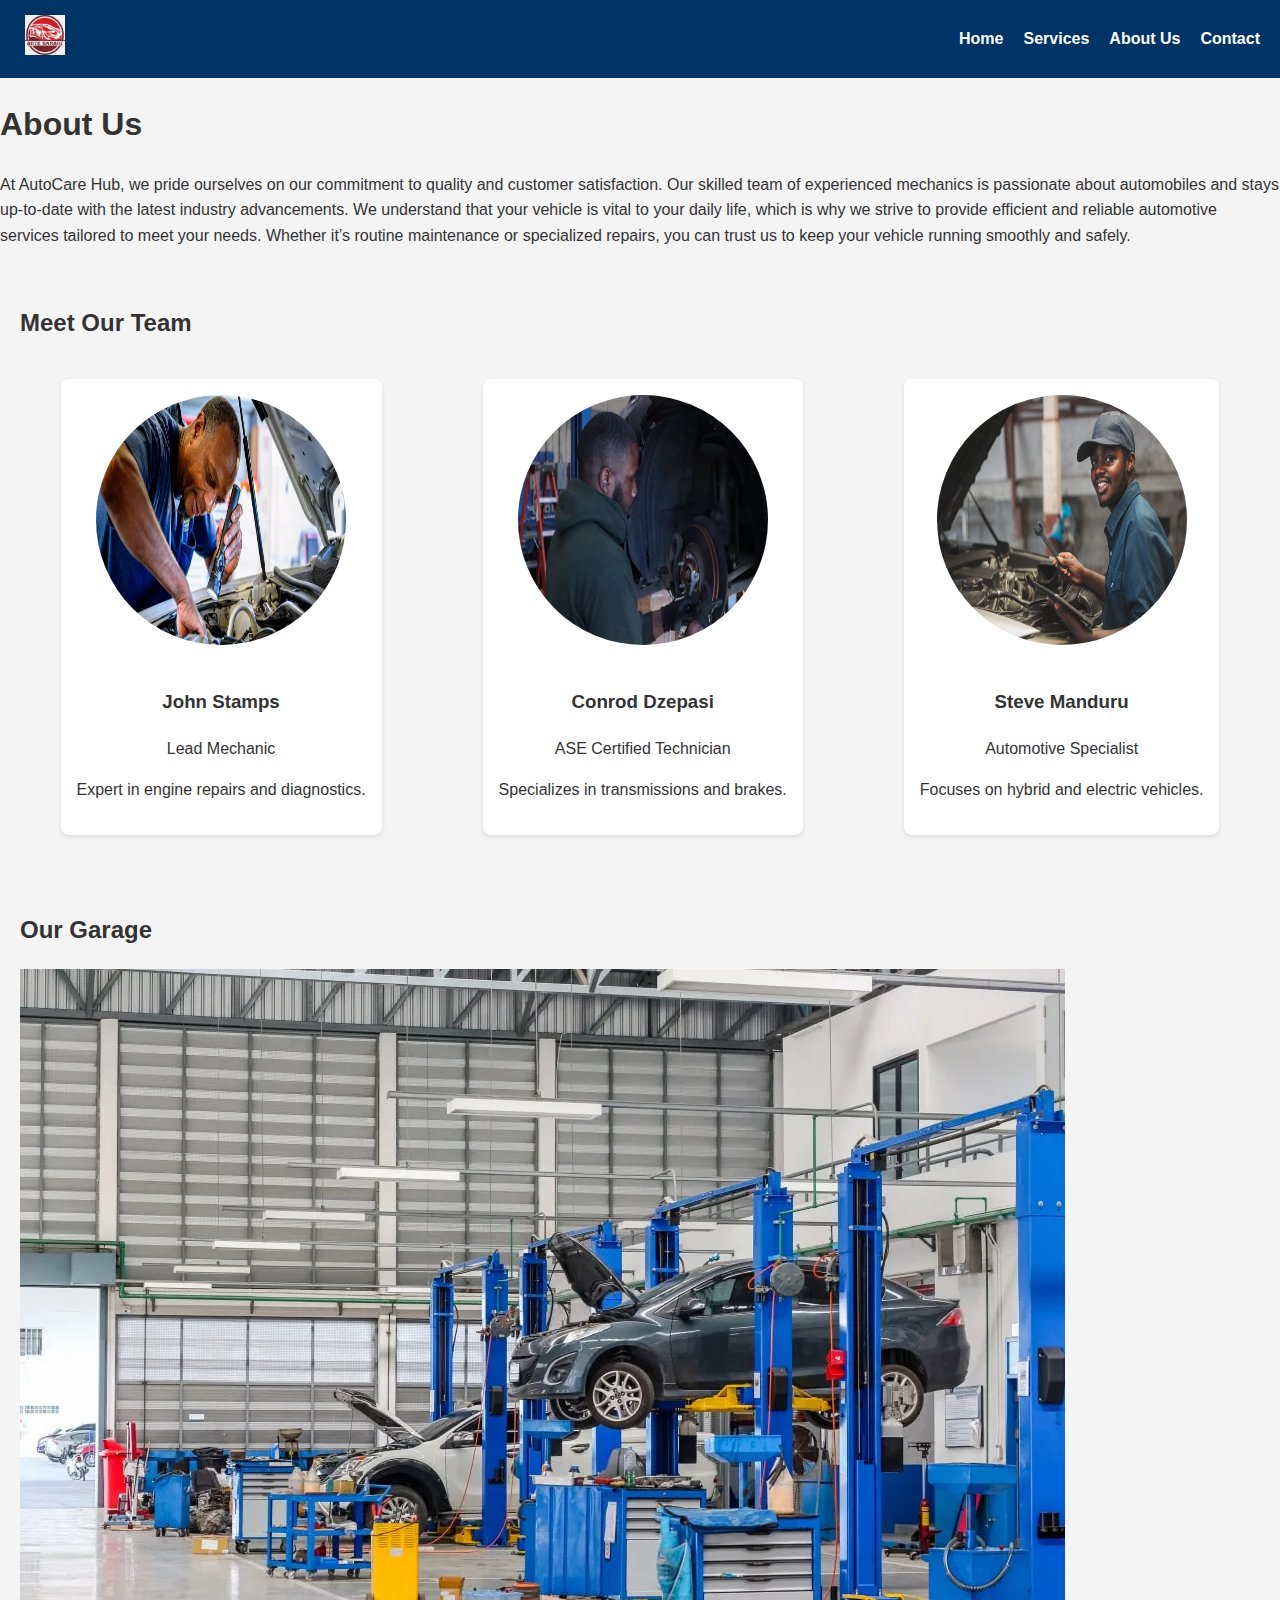
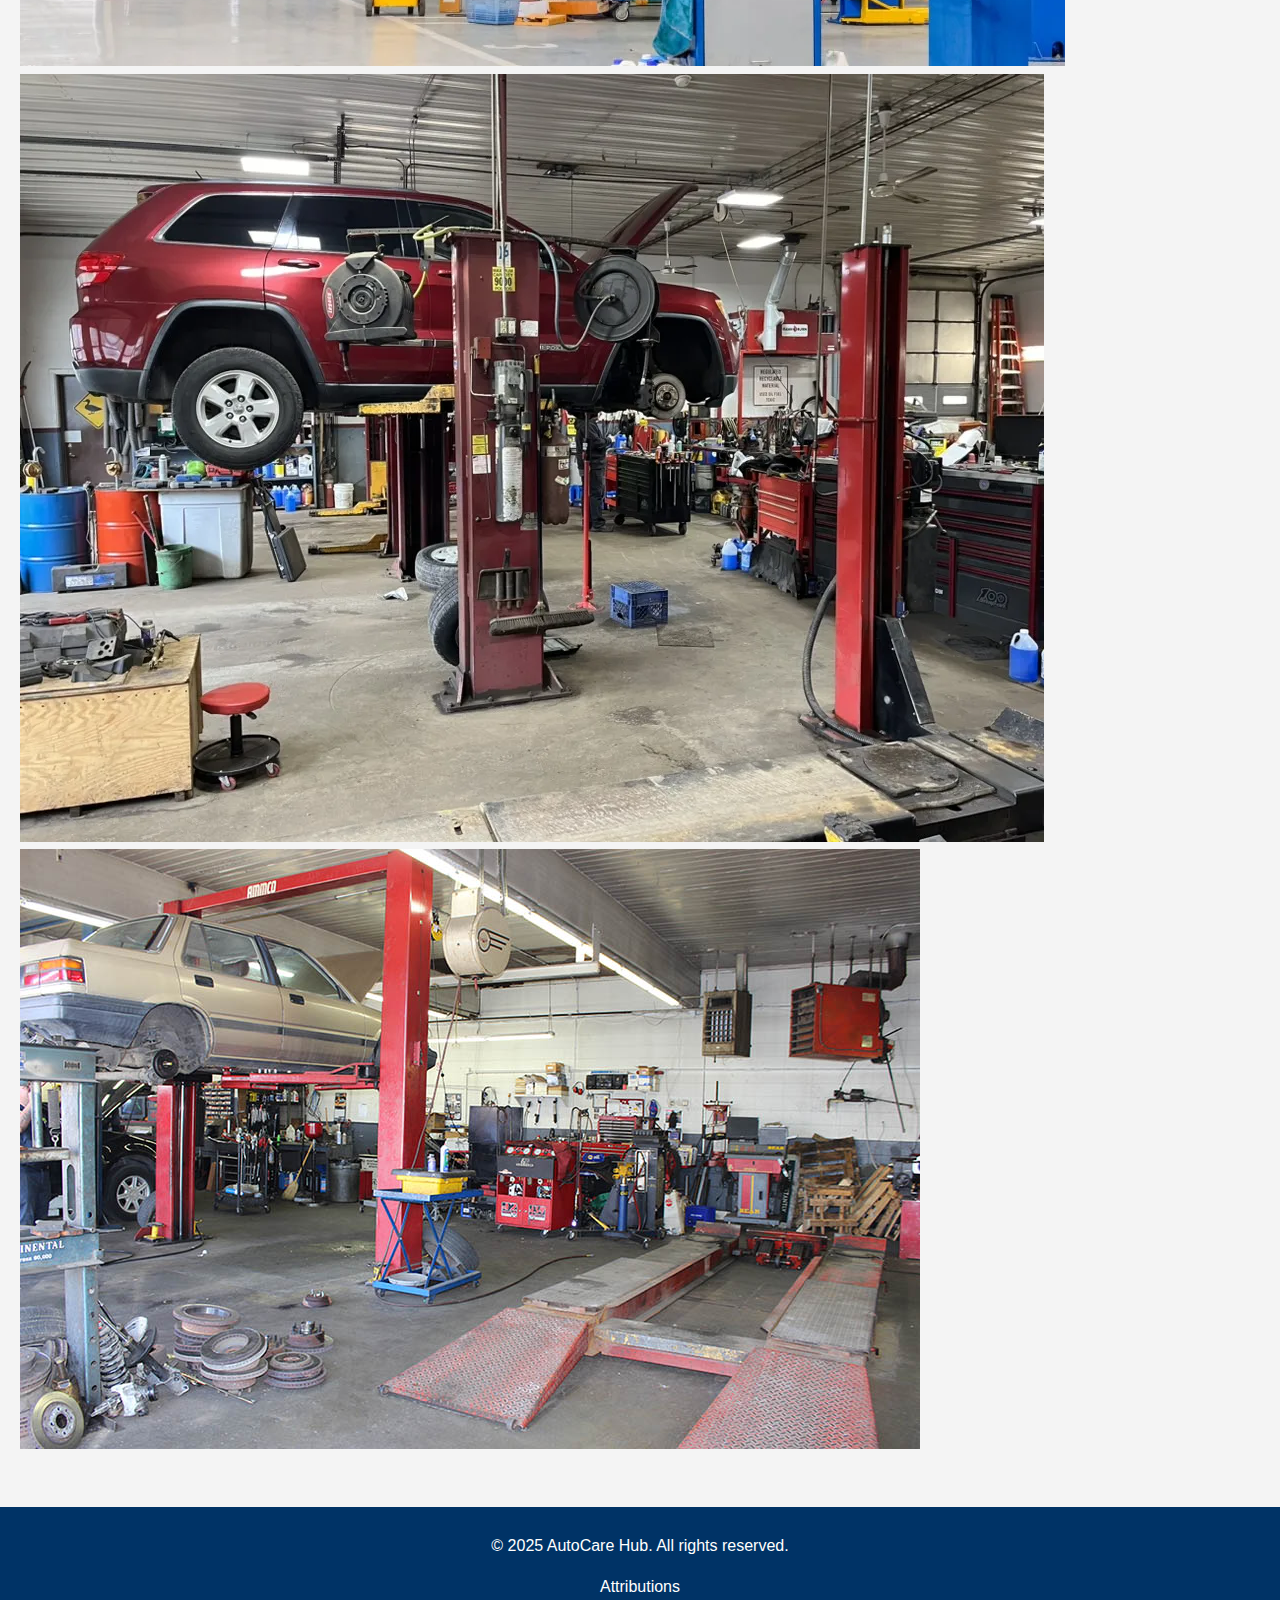
<file: project/about.html>
<!DOCTYPE html>
<html lang="en">
<head>
    <meta charset="UTF-8">
    <meta name="viewport" content="width=device-width, initial-scale=1.0">
    <meta name="description" content="AutoCare Hub - About Us">
    <title>AutoCare Hub - About Us</title>
    <link rel="stylesheet" href="styles/styles.css">
    <link rel="icon" href="images/favicon.ico" type="image/x-icon">
</head>
<body>
    <header>
        <div class="logo">
            <img src="images/logo.png" alt="AutoCare Hub Logo" loading="lazy">
        </div>
        <nav>
            <ul>
                <li><a href="index.html">Home</a></li>
                <li><a href="services.html">Services</a></li>
                <li><a href="about.html">About Us</a></li>
                <li><a href="contact.html">Contact</a></li>
            </ul>
        </nav>
    </header>
    <main>
        <h1>About Us</h1>
        <p>At AutoCare Hub, we pride ourselves on our commitment to quality and customer satisfaction. Our skilled team of experienced mechanics is passionate about automobiles and stays up-to-date with the latest industry advancements. We understand that your vehicle is vital to your daily life, which is why we strive to provide efficient and reliable automotive services tailored to meet your needs. Whether it’s routine maintenance or specialized repairs, you can trust us to keep your vehicle running smoothly and safely.</p>

        <section class="team-section">
            <h2>Meet Our Team</h2>
            <div class="team-container">
                <div class="team-member">
                    <img src="images/mechanic1.webp" alt="Mechanic 1" class="team-image">
                    <h3>John Stamps</h3>
                    <p>Lead Mechanic</p>
                    <p>Expert in engine repairs and diagnostics.</p>
                </div>
                <div class="team-member">
                    <img src="images/mechanic2.webp" alt="Mechanic 2" class="team-image">
                    <h3>Conrod Dzepasi</h3>
                    <p>ASE Certified Technician</p>
                    <p>Specializes in transmissions and brakes.</p>
                </div>
                <div class="team-member">
                    <img src="images/mechanic3.webp" alt="Mechanic 3" class="team-image">
                    <h3>Steve Manduru</h3>
                    <p>Automotive Specialist</p>
                    <p>Focuses on hybrid and electric vehicles.</p>
                </div>
            </div>
        </section>

        <section class="gallery-section">
            <h2>Our Garage</h2>
            <div class="gallery-container">
                <img src="images/garage1.webp" alt="Garage Image 1" class="gallery-image">
                <img src="images/garage2.webp" alt="Garage Image 2" class="gallery-image">
                <img src="images/garage3.jpg" alt="Garage Image 3" class="gallery-image">
            </div>
        </section>
    </main>
    <footer>
        <p>© 2025 AutoCare Hub. All rights reserved.</p>
        <p><a href="attributions.html">Attributions</a></p>
    </footer>
</body>
</html>
<script src="scripts/main.js" type="module"></script>
</file>
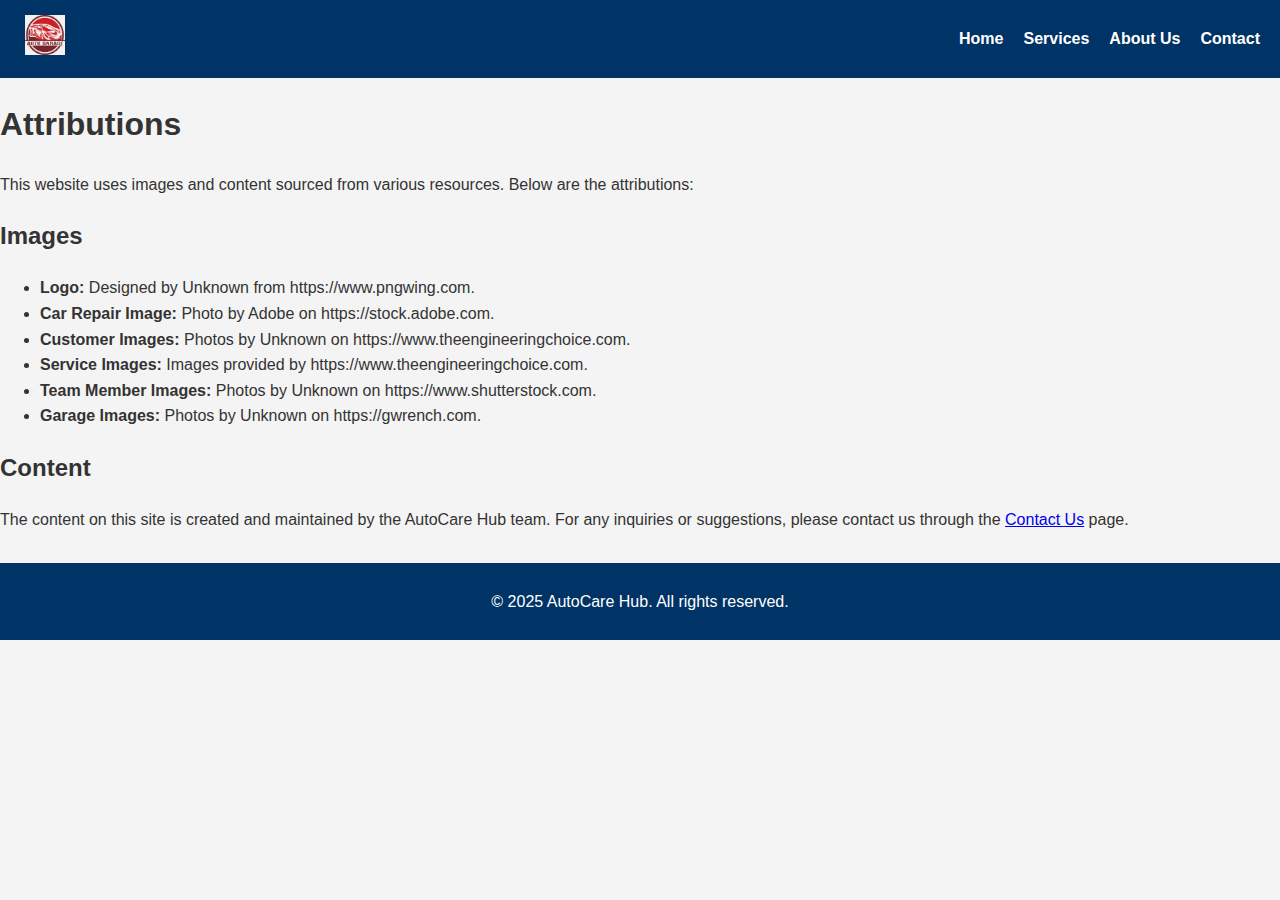
<file: project/attributions.html>
<!DOCTYPE html>
<html lang="en">
<head>
    <meta charset="UTF-8">
    <meta name="viewport" content="width=device-width, initial-scale=1.0">
    <title>Attributions</title>
    <link rel="stylesheet" href="styles/styles.css">
    <link rel="icon" href="images/favicon.ico" type="image/x-icon">
</head>
<body>
    <header>
        <div class="logo">
            <img src="images/logo.png" alt="AutoCare Hub Logo" loading="lazy">
        </div>
        <nav>
            <ul>
                <li><a href="index.html">Home</a></li>
                <li><a href="services.html">Services</a></li>
                <li><a href="about.html">About Us</a></li>
                <li><a href="contact.html">Contact</a></li>
            </ul>
        </nav>
    </header>
    <main>
        <h1>Attributions</h1>
        <p>This website uses images and content sourced from various resources. Below are the attributions:</p>
        <h2>Images</h2>
        <ul>
            <li><strong>Logo:</strong> Designed by Unknown from https://www.pngwing.com.</li>
            <li><strong>Car Repair Image:</strong> Photo by Adobe on https://stock.adobe.com.</li>
            <li><strong>Customer Images:</strong> Photos by Unknown on https://www.theengineeringchoice.com.</li>
            <li><strong>Service Images:</strong> Images provided by https://www.theengineeringchoice.com.</li>
            <li><strong>Team Member Images:</strong> Photos by Unknown on https://www.shutterstock.com.</li>
            <li><strong>Garage Images:</strong> Photos by Unknown on https://gwrench.com.</li>
        </ul>
        <h2>Content</h2>
        <p>The content on this site is created and maintained by the AutoCare Hub team. For any inquiries or suggestions, please contact us through the <a href="contact.html">Contact Us</a> page.</p>
    </main>
    <footer>
        <p>© 2025 AutoCare Hub. All rights reserved.</p>
    </footer>
</body>
</html>
</file>
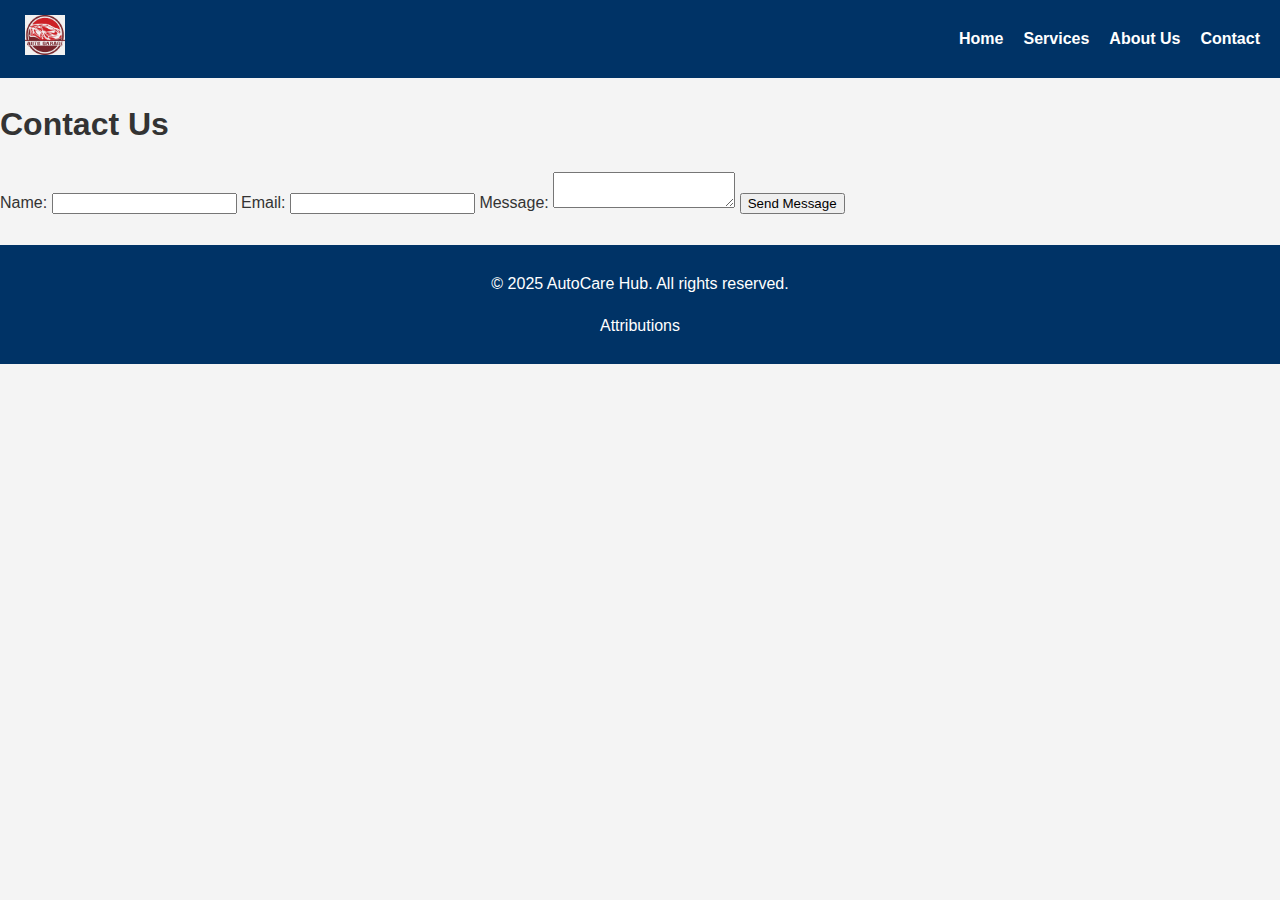
<file: project/contact.html>
<!DOCTYPE html>
<html lang="en">
<head>
    <meta charset="UTF-8">
    <meta name="viewport" content="width=device-width, initial-scale=1.0">
    <meta name="description" content="AutoCare Hub - Contact Us">
    <title>AutoCare Hub - Contact Us</title>
    <link rel="stylesheet" href="styles/styles.css">
    <link rel="icon" href="images/favicon.ico" type="image/x-icon">
</head>
<body>
    <header>
        <div class="logo">
            <img src="images/logo.png" alt="AutoCare Hub Logo" loading="lazy">
        </div>
        <nav>
            <ul>
                <li><a href="index.html">Home</a></li>
                <li><a href="services.html">Services</a></li>
                <li><a href="about.html">About Us</a></li>
                <li><a href="contact.html">Contact</a></li>
            </ul>
        </nav>
    </header>
    <main>
        <h1>Contact Us</h1>
        <form id="contact-form" onsubmit="handleFormSubmit(event)">
            <label for="name">Name:</label>
            <input type="text" id="name" required>
            <label for="email">Email:</label>
            <input type="email" id="email" required>
            <label for="message">Message:</label>
            <textarea id="message" required></textarea>
            <button type="submit" class="cta-button">Send Message</button>
        </form>
    </main>
    <footer>
        <p>© 2025 AutoCare Hub. All rights reserved.</p>
        <p><a href="attributions.html">Attributions</a></p>
    </footer>
    <script>
        function handleFormSubmit(event) {
            event.preventDefault(); // Prevent the default form submission

            const name = document.getElementById('name').value;
            const email = document.getElementById('email').value;
            const message = document.getElementById('message').value;

            // Store form data in localStorage
            localStorage.setItem('contactForm', JSON.stringify({ name, email, message }));

            // Redirect to form-action.html
            window.location.href = 'form-action.html';
        }
    </script>
</body>
</html>
</file>
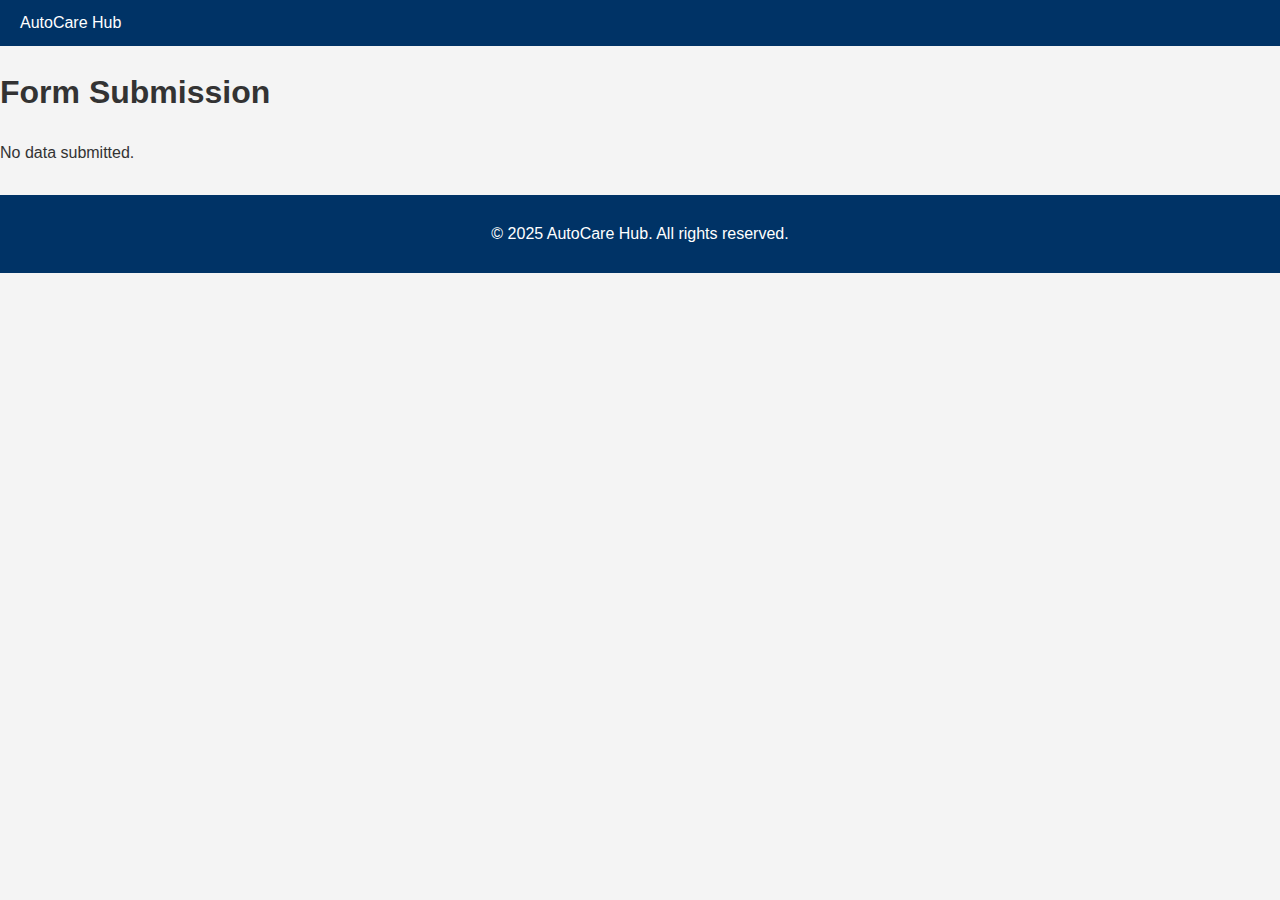
<file: project/form-action.html>
<!DOCTYPE html>
<html lang="en">
<head>
    <meta charset="UTF-8">
    <meta name="viewport" content="width=device-width, initial-scale=1.0">
    <title>Form Submission</title>
    <link rel="stylesheet" href="styles/styles.css">
</head>
<body>
    <header>
        <div class="logo">AutoCare Hub</div>
    </header>
    <main>
        <h1>Form Submission</h1>
        <div id="form-data"></div>
    </main>
    <footer>
        <p>© 2025 AutoCare Hub. All rights reserved.</p>
    </footer>
    <script>
        const formData = JSON.parse(localStorage.getItem('contactForm'));
        if (formData) {
            document.getElementById('form-data').innerHTML = `
                <p>Name: ${formData.name}</p>
                <p>Email: ${formData.email}</p>
                <p>Message: ${formData.message}</p>
            `;
        } else {
            document.getElementById('form-data').innerText = 'No data submitted.';
        }
    </script>
</body>
</html>
</file>
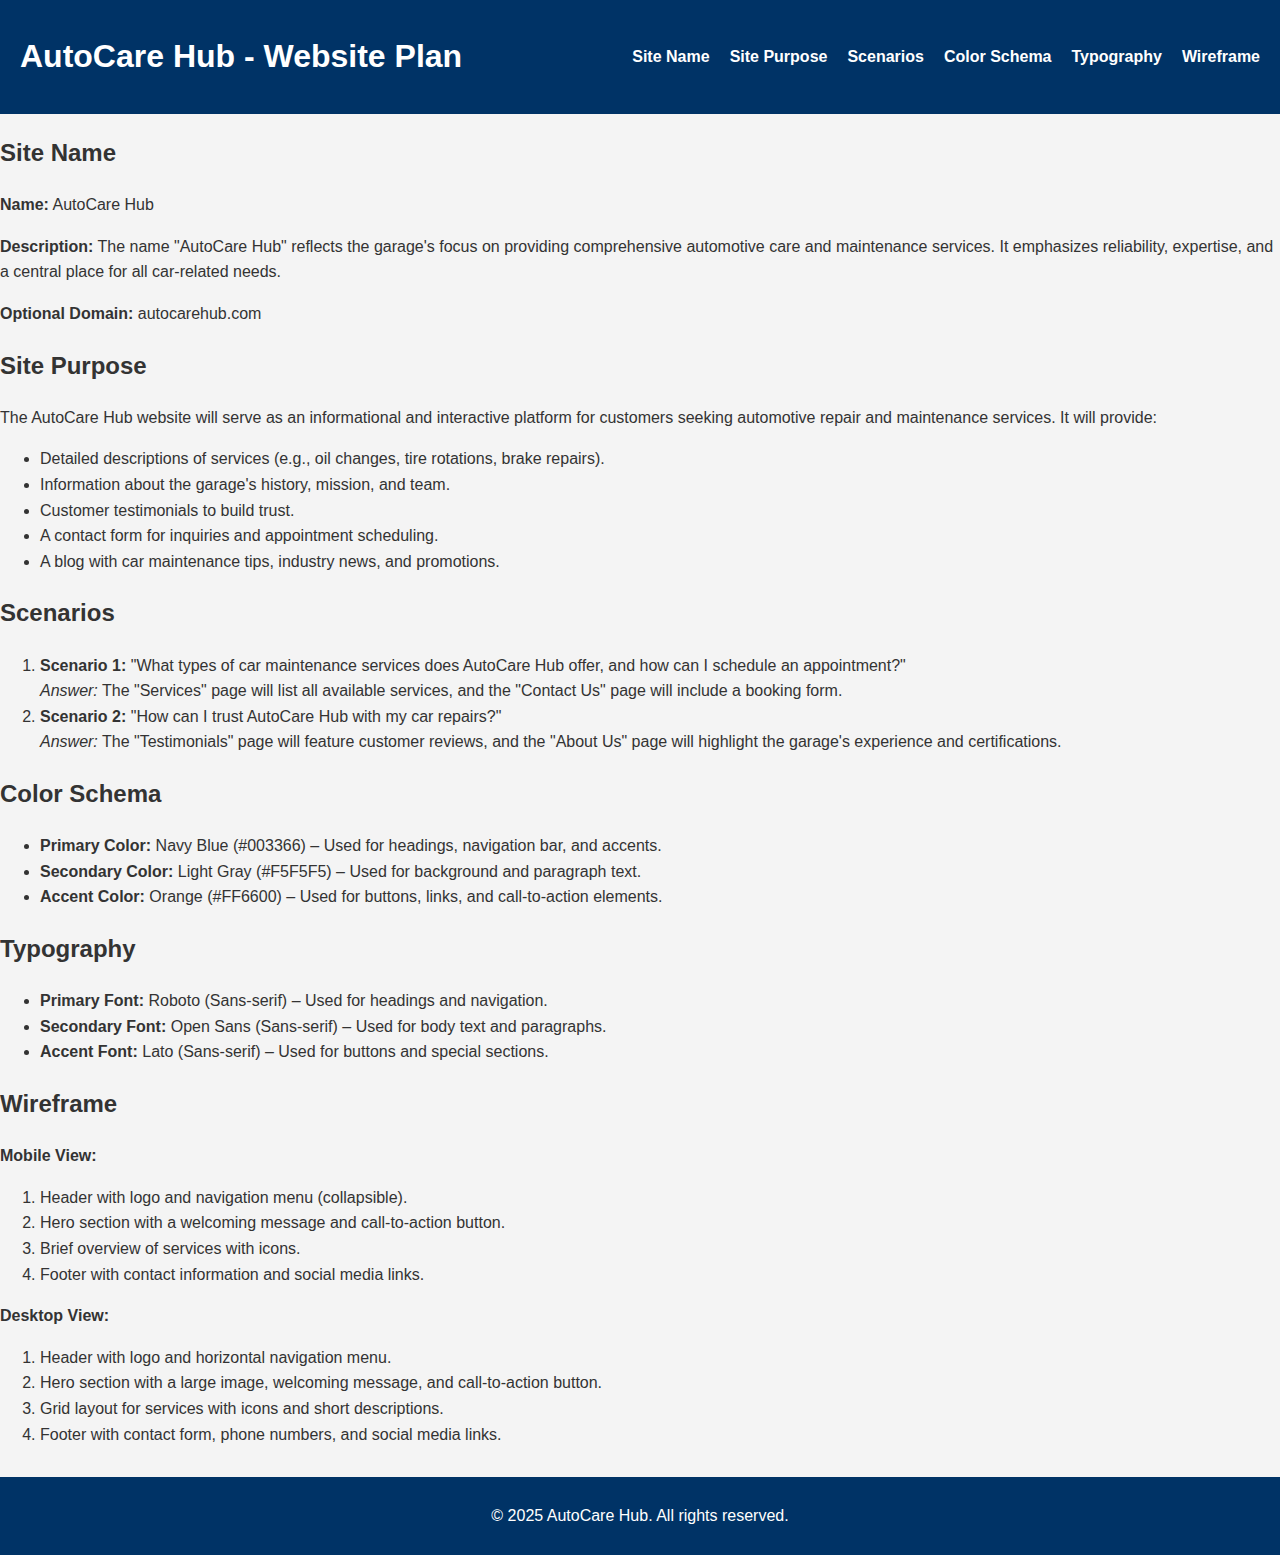
<file: project/siteplan.html>
<!DOCTYPE html>
<html lang="en">
<head>
  <meta charset="UTF-8">
  <meta name="viewport" content="width=device-width, initial-scale=1.0">
  <title>AutoCare Hub - Website Plan</title>
  <link rel="stylesheet" href="styles/styles.css">
</head>
<body>
  <header>
    <h1>AutoCare Hub - Website Plan</h1>
    <nav>
      <ul>
        <li><a href="#site-name">Site Name</a></li>
        <li><a href="#site-purpose">Site Purpose</a></li>
        <li><a href="#scenarios">Scenarios</a></li>
        <li><a href="#color-schema">Color Schema</a></li>
        <li><a href="#typography">Typography</a></li>
        <li><a href="#wireframe">Wireframe</a></li>
      </ul>
    </nav>
  </header>

  <main>
    <section id="site-name">
      <h2>Site Name</h2>
      <p><strong>Name:</strong> AutoCare Hub</p>
      <p><strong>Description:</strong> The name "AutoCare Hub" reflects the garage's focus on providing comprehensive automotive care and maintenance services. It emphasizes reliability, expertise, and a central place for all car-related needs.</p>
      <p><strong>Optional Domain:</strong> autocarehub.com</p>
    </section>

    <section id="site-purpose">
      <h2>Site Purpose</h2>
      <p>The AutoCare Hub website will serve as an informational and interactive platform for customers seeking automotive repair and maintenance services. It will provide:</p>
      <ul>
        <li>Detailed descriptions of services (e.g., oil changes, tire rotations, brake repairs).</li>
        <li>Information about the garage's history, mission, and team.</li>
        <li>Customer testimonials to build trust.</li>
        <li>A contact form for inquiries and appointment scheduling.</li>
        <li>A blog with car maintenance tips, industry news, and promotions.</li>
      </ul>
    </section>

    <section id="scenarios">
      <h2>Scenarios</h2>
      <ol>
        <li><strong>Scenario 1:</strong> "What types of car maintenance services does AutoCare Hub offer, and how can I schedule an appointment?"<br>
          <em>Answer:</em> The "Services" page will list all available services, and the "Contact Us" page will include a booking form.</li>
        <li><strong>Scenario 2:</strong> "How can I trust AutoCare Hub with my car repairs?"<br>
          <em>Answer:</em> The "Testimonials" page will feature customer reviews, and the "About Us" page will highlight the garage's experience and certifications.</li>
      </ol>
    </section>

    <section id="color-schema">
      <h2>Color Schema</h2>
      <ul>
        <li><strong>Primary Color:</strong> Navy Blue (#003366) – Used for headings, navigation bar, and accents.</li>
        <li><strong>Secondary Color:</strong> Light Gray (#F5F5F5) – Used for background and paragraph text.</li>
        <li><strong>Accent Color:</strong> Orange (#FF6600) – Used for buttons, links, and call-to-action elements.</li>
      </ul>
    </section>

    <section id="typography">
      <h2>Typography</h2>
      <ul>
        <li><strong>Primary Font:</strong> Roboto (Sans-serif) – Used for headings and navigation.</li>
        <li><strong>Secondary Font:</strong> Open Sans (Sans-serif) – Used for body text and paragraphs.</li>
        <li><strong>Accent Font:</strong> Lato (Sans-serif) – Used for buttons and special sections.</li>
      </ul>
    </section>

    <section id="wireframe">
      <h2>Wireframe</h2>
      <p><strong>Mobile View:</strong></p>
      <ol>
        <li>Header with logo and navigation menu (collapsible).</li>
        <li>Hero section with a welcoming message and call-to-action button.</li>
        <li>Brief overview of services with icons.</li>
        <li>Footer with contact information and social media links.</li>
      </ol>
      <p><strong>Desktop View:</strong></p>
      <ol>
        <li>Header with logo and horizontal navigation menu.</li>
        <li>Hero section with a large image, welcoming message, and call-to-action button.</li>
        <li>Grid layout for services with icons and short descriptions.</li>
        <li>Footer with contact form, phone numbers, and social media links.</li>
      </ol>
    </section>
  </main>

  <footer>
    <p>&copy; 2025 AutoCare Hub. All rights reserved.</p>
  </footer>
</body>
</html>
</file>
<file: styles/base.css>
/* General Styles */
body {
    font-family: 'Roboto', sans-serif;
    line-height: 1.6;
    margin: 0;
    padding: 0;
    background-color: #f4f4f4;
    color: #4616c9;
}

.profile-image {
    width: 150px;
    height: auto;
    border-radius: 8px; /* Maintain existing border radius */
    margin-bottom: 15px; /* Keep existing margin */
}

header, main, footer {
    max-width: 1200px;
    margin: 0 auto;
    padding: 20px;
}

/* Header Styles */
header {
    background-color: #13b6df;
    color: #fff;
    text-align: center;
    padding: 10px 0;
}

header h1 {
    margin: 0;
    font-size: 2.5rem;
}

nav ul {
    list-style: none;
    padding: 0;
    display: flex;
    justify-content: center;
    gap: 20px;
}

nav ul li a {
    color: #fff;
    text-decoration: none;
    font-weight: bold;
    transition: color 0.3s ease;
}

nav ul li a:hover {
    color: #ff6347; /* Tomato color for hover effect */
}

/* Main Section Styles */
main {
    display: grid;
    grid-template-columns: repeat(auto-fit, minmax(300px, 1fr));
    gap: 20px;
    margin-top: 20px;
}

.card {
    background-color: #fff;
    border-radius: 8px;
    box-shadow: 0 2px 5px rgba(0, 0, 0, 0.1);
    padding: 20px;
    text-align: center;
}

.card h2 {
    margin-top: 0;
    font-size: 1.8rem;
    color: #333;
}

.card img {
    max-width: 100%;
    border-radius: 8px;
    margin-bottom: 15px;
}

.card p {
    font-size: 1rem;
    color: #666;
}

/* Footer Styles */
footer {
    background-color: #13b6df;
    color: #fff;
    text-align: center;
    padding: 10px 0;
    margin-top: 20px;
}

footer p {
    margin: 5px 0;
    font-size: 0.9rem;
}

footer a {
    color: #ff6347;
    text-decoration: none;
}

footer a:hover {
    text-decoration: underline;
}

/* Responsive Design */
@media (max-width: 768px) {
    nav ul {
        flex-direction: column;
        gap: 10px;
    }

    main {
        grid-template-columns: 1fr;
    }
}
</file>
<file: styles/temples.css>
/* Mobile-First Design */
body {
    font-family: 'Roboto', sans-serif; /* Google Font */
    margin: 0;
    padding: 0;
    background-color: #f9f9f9;
    color: #333;
    line-height: 1.6;
}

header {
    background-color: #2c3e50;
    color: #fff;
    padding: 1rem;
    text-align: center;
}

nav ul {
    list-style: none;
    padding: 0;
    display: flex;
    flex-direction: column;
    align-items: center;
    gap: 0.5rem;
}

nav ul li {
    margin: 0.5rem 0;
}

nav ul li a {
    color: #fff;
    text-decoration: none;
    padding: 0.5rem 1rem;
    transition: background-color 0.3s ease;
}

nav ul li a:hover {
    background-color: #34495e;
    border-radius: 4px;
}

main {
    max-width: 1200px;
    margin: 0 auto;
    padding: 1rem;
}

.temple-grid {
    display: grid;
    grid-template-columns: repeat(auto-fit, minmax(300px, 1fr));
    gap: 1rem;
}

figure {
    margin: 0;
    text-align: center;
    background-color: #fff;
    padding: 1rem;
    border-radius: 8px;
    box-shadow: 0 4px 8px rgba(0, 0, 0, 0.1);
}

img {
    width: 100%;
    height: 200px;
    object-fit: cover;
    border-radius: 8px;
}

figcaption {
    margin-top: 0.5rem;
    font-size: 1rem;
    color: #2c3e50;
}

footer {
    background-color: #2c3e50;
    color: #fff;
    text-align: center;
    padding: 1rem;
    margin-top: 2rem;
}
</file>
<file: styles/temples-large.css>
/* Larger View Design */
@media (min-width: 768px) {
    nav ul {
        flex-direction: row;
        justify-content: center;
        gap: 1rem;
    }

    .temple-grid {
        grid-template-columns: repeat(4, 1fr); /* 4 columns on desktop */
    }

    img {
        height: 250px; /* Slightly larger images on desktop */
    }
}
</file>
<file: styles/form-styles.css>
@import url('https://fonts.googleapis.com/css2?family=Roboto:wght@400;700&display=swap');

body {
    font-family: 'Roboto', sans-serif; /* Use the Google Font here */
    margin: 0;
    padding: 0;
    background-color: #f4f4f4;
    border: 5px solid #007bff; /* Added border around body */
    border-radius: 10px; /* Optional: Rounded corners */
    padding: 20px; /* Added padding for spacing */
}

header, footer {
    background-color: #007bff;
    color: white;
    text-align: center;
    padding: 1em 0;
}

main {
    max-width: 600px;
    margin: 20px auto;
    padding: 20px;
    background: white;
    border-radius: 5px;
    box-shadow: 0 0 10px rgba(0, 0, 0, 0.1);
}

label {
    display: block;
    margin: 10px 0 5px;
    font-weight: bold; /* Make labels bold */
}

input[type="text"], input[type="date"], select, textarea {
    width: 100%;
    padding: 10px;
    margin-bottom: 15px;
    border: 1px solid #ccc;
    border-radius: 4px;
}

input[type="radio"], input[type="checkbox"] {
    margin-right: 5px;
}

input[type="submit"] {
    background-color: #28a745;
    color: white;
    border: none;
    padding: 10px;
    cursor: pointer;
    transition: background-color 0.3s;
}

input[type="submit"]:hover {
    background-color: #218838;
}

fieldset {
    border: none;
    padding: 0;
    margin-bottom: 15px;
}
</file>
<file: styles/styles.css>
/* Global Styles */
:root {
    --primary-color: #0d6efd; /* Primary color for borders and accents */
    --secondary-color: #1a1a1a; /* Secondary color for backgrounds */
    --text-color: #000; /* Default text color */
    --background-color: #fff; /* Default background color */
    --border-color: #c5c5e2; /* Border color */
  }
  
  body {
    font-family: Arial, sans-serif;
    line-height: 1.6;
    color: var(--text-color);
    background-color: var(--background-color);
    margin: 0;
    padding: 0;
    border: 2px solid var(--border-color); /* Border around the entire page */
  }
  
  /* Header */
  header {
    background-color: var(--secondary-color);
    color: #b0b0b0;
    padding: 20px;
    text-align: center;
    border-bottom: 3px solid var(--primary-color); /* Border below the header */
  }
  
  header h1 {
    font-size: 2rem;
    margin-bottom: 10px;
  }
  
  nav ul {
    list-style: none;
    padding: 0;
    display: flex;
    justify-content: center;
    gap: 15px;
  }
  
  nav ul li a {
    color: #b0b0b0;
    text-decoration: underline;
    font-weight: bold;
  }
  
  nav ul li a:hover {
    color: #fff;
  }
  
  /* Hero Section */
  #hero {
    position: relative;
    text-align: center;
    border-bottom: 3px solid var(--primary-color); /* Border below the hero section */
  }
  
  #hero img {
    width: 100%;
    height: auto;
    max-height: 400px;
    object-fit: cover;
  }
  
  .cta {
    position: absolute;
    top: 50%;
    left: 50%;
    transform: translate(-50%, -50%);
    background-color: rgba(0, 123, 255, 0.8);
    padding: 15px 30px;
    border-radius: 8px;
    color: #fff;
    border: 2px solid var(--border-color); /* Border around the CTA button */
  }
  
  /* About Section */
  #about {
    padding: 20px;
    text-align: center;
    border-bottom: 3px solid var(--primary-color); /* Border below the about section */
  }
  
  /* Big Five Section */
  #big-five {
    padding: 20px;
    text-align: center;
    border-bottom: 3px solid var(--primary-color); /* Border below the Big Five section */
  }
  
  /* Weather Section */
  #weather {
    padding: 20px;
    text-align: center;
    border-bottom: 3px solid var(--primary-color); /* Border below the weather section */
  }
  
  .weather-info {
    display: flex;
    flex-direction: column;
    align-items: center;
    gap: 10px;
  }
  
  .weather-icon {
    width: 50px;
    height: auto;
    border: 2px solid var(--secondary-color);
    border-radius: 8px;
  }
  
  /* Footer */
  footer {
    background-color: var(--secondary-color);
    color: #b0b0b0;
    padding: 20px;
    text-align: center;
    border-top: 3px solid var(--primary-color); /* Border above the footer */
  }
  
  footer p {
    margin: 5px 0;
    font-size: 0.9rem;
  }
  
  /* ::after Pseudo-Element */
  footer::after {
    content: "© 2025 Zimbabwe Wonders";
    display: block;
    margin-top: 10px;
    font-size: 0.8rem;
    color: #b0b0b0;
  }
  
  /* Media Query for Responsive Design */
  @media (max-width: 768px) {
    header h1 {
      font-size: 1.5rem;
    }
  
    .cta {
      padding: 10px 20px;
      font-size: 0.9rem;
    }
  
    #hero img {
      max-height: 300px;
    }
  
    .weather-info {
      flex-direction: column;
    }
  }
</file>
<file: project/styles/styles.css>
@font-face {
    font-family: 'YourFont';
    src: url('yourfont.woff2') format('woff2');
    font-display: swap; /* Prevent layout shifts */
}

/* General Styles */
body {
    font-family: 'Roboto', sans-serif;
    margin: 0;
    padding: 0;
    color: #333;
    background-color: #f4f4f4;
    line-height: 1.6;
}

/* Header Styles */
header {
    background-color: #003366;
    color: #fff;
    padding: 10px 20px;
    display: flex;
    justify-content: space-between;
    align-items: center;
}

.logo img {
    height: 40px; /* Adjusted logo size */
    width: 40px; /* Added width to avoid layout shifts */
    padding: 5px; /* Added padding for better spacing */
}

nav ul {
    list-style: none;
    margin: 0;
    padding: 0;
    display: flex;
}

nav ul li {
    margin-left: 20px;
}

nav ul li a {
    color: #fff;
    text-decoration: none;
    font-weight: bold;
}

/* Hero Section */
.hero {
    display: flex;
    align-items: center;
    justify-content: space-between;
    padding: 2rem;
    background-color: #f4f4f4;
}

.hero-content {
    max-width: 50%;
}

.hero-content h1 {
    font-size: 2.5rem;
    margin-bottom: 1rem;
}

.hero-content p {
    font-size: 1.2rem;
    margin-bottom: 1.5rem;
}

.hero-image img {
    max-width: 100%;
    height: auto;
    border-radius: 10px;
    width: 600px; /* Set explicit width */
    height: auto; /* Maintain aspect ratio */
}

/* Testimonials Section */
.testimonials {
    padding: 2rem;
    background-color: #6344ee;
}

#testimonial-container {
    display: flex;
    justify-content: space-around;
    flex-wrap: wrap;
    gap: 20px;
}

.testimonial {
    text-align: center;
    max-width: 30%;
    margin: 1rem;
    background-color: hsl(258, 82%, 41%);
    padding: 1rem;
    border-radius: 8px;
    box-shadow: 0 2px 4px rgba(0, 0, 0, 0.1);
}

.testimonial img {
    width: 150px; /* Adjusted image size */
    height: 150px;
    border-radius: 50%;
    margin-bottom: 1rem;
}

/* Services Section */
#services-container {
    display: flex;
    flex-wrap: wrap;
    gap: 20px;
    justify-content: center;
    margin: 20px; /* Added margin for spacing */
}

.service-card {
    background-color: #fff;
    border-radius: 8px;
    box-shadow: 0 2px 4px rgba(0, 0, 0, 0.1);
    padding: 20px;
    width: 300px;
    text-align: center;
}

.service-card img {
    max-width: 100%; /* Make images responsive */
    height: auto; /* Maintain aspect ratio */
    border-radius: 5px; /* Rounded corners for images */
}

.service-card h2 {
    font-size: 1.5rem;
    margin-bottom: 1rem;
}

.service-card p {
    font-size: 1rem;
    margin-bottom: 0.5rem;
}

/* Team Section */
.team-section {
    padding: 20px;
}

.team-container {
    display: flex;
    justify-content: space-around;
    flex-wrap: wrap;
    gap: 20px;
}

.team-member {
    text-align: center;
    max-width: 40%;
    margin: 1rem;
    background-color: #fff;
    padding: 1rem;
    border-radius: 8px;
    box-shadow: 0 2px 4px rgba(0, 0, 0, 0.1);
}

.team-image {
    width: 250px; /* Adjusted image size */
    height: 250px;
    border-radius: 50%;
    margin-bottom: 1rem;
}

/* Gallery Section */
.gallery-section {
    padding: 20px;
}

.image-container {
    display: flex;
    flex-wrap: wrap;
    gap: 20px; /* Space between images */
    justify-content: space-around; /* Center images horizontally */
    margin: 20px 0; /* Add margin for spacing */
}

.image-container img {
    flex: 1 1 200px; /* Allow images to grow and shrink, minimum width 200px */
    max-width: 100%; /* Limit maximum width */
    height: auto; /* Maintain aspect ratio */
}

/* Footer Styles */
footer {
    background-color: #003366;
    color: #fff;
    text-align: center;
    padding: 10px 0;
    margin-top: 30px;
}

footer a {
    color: #fff;
    text-decoration: none;
}

/* Responsive Styles */
@media (max-width: 600px) {
    nav ul li {
        display: block;
        margin: 5px 0;
    }

    .hero {
        flex-direction: column;
        text-align: center;
    }

    .hero-content {
        max-width: 100%;
    }

    .team-member, .testimonial, .gallery-image {
        max-width: 100%; /* Stack elements on smaller screens */
    }

    .image-container {
        flex-direction: column; /* Stack images vertically on small screens */
    }

    .image-container img {
        max-width: 100%; /* Full width on small screens */
    }
}

/* Button styling */
.button {
    background-color: #007BFF; /* Button color */
    color: #fff; /* White text for buttons */
    padding: 10px 20px;
    border: none;
    border-radius: 4px;
    cursor: pointer;
    font-size: 1rem;
    transition: background-color 0.3s;
}

.button:hover {
    background-color: #0056b3; /* Darker shade on hover */
}
</file>
